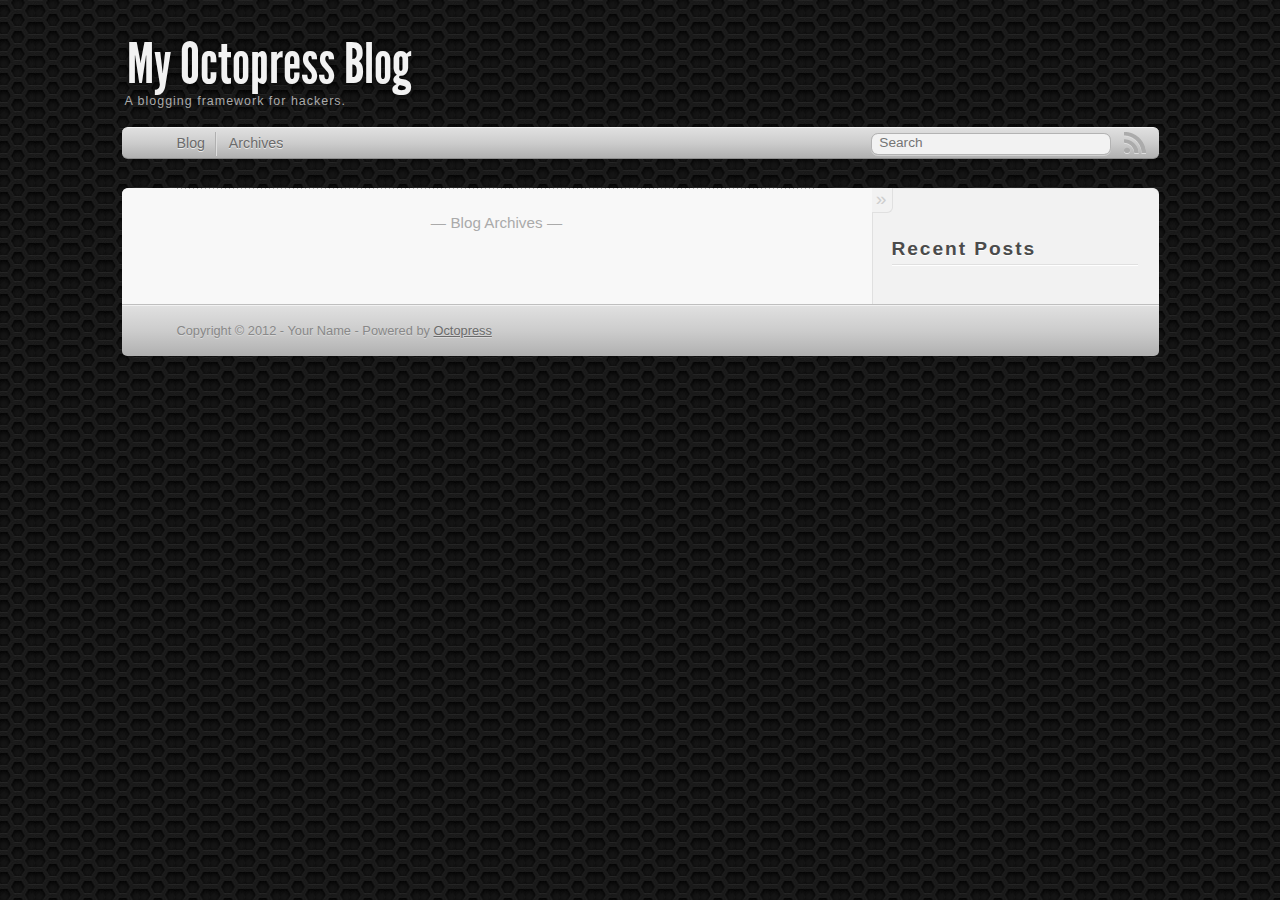
<file: index.html>
<!DOCTYPE html>
<!--[if IEMobile 7 ]><html class="no-js iem7"><![endif]-->
<!--[if lt IE 9]><html class="no-js lte-ie8"><![endif]-->
<!--[if (gt IE 8)|(gt IEMobile 7)|!(IEMobile)|!(IE)]><!--><html class="no-js" lang="en"><!--<![endif]-->
<head>
  <meta charset="utf-8">
  <title>My Octopress Blog</title>
  <meta name="author" content="Your Name">

  
  <meta name="description" content=" Blog Archives Recent Posts ">
  

  <!-- http://t.co/dKP3o1e -->
  <meta name="HandheldFriendly" content="True">
  <meta name="MobileOptimized" content="320">
  <meta name="viewport" content="width=device-width, initial-scale=1">

  
  <link rel="canonical" href="http://tokzk.github.com/">
  <link href="/favicon.png" rel="icon">
  <link href="/stylesheets/screen.css" media="screen, projection" rel="stylesheet" type="text/css">
  <script src="/javascripts/modernizr-2.0.js"></script>
  <script src="/javascripts/ender.js"></script>
  <script src="/javascripts/octopress.js" type="text/javascript"></script>
  <link href="/atom.xml" rel="alternate" title="My Octopress Blog" type="application/atom+xml">
  <!--Fonts from Google"s Web font directory at http://google.com/webfonts -->
<link href="http://fonts.googleapis.com/css?family=PT+Serif:regular,italic,bold,bolditalic" rel="stylesheet" type="text/css">
<link href="http://fonts.googleapis.com/css?family=PT+Sans:regular,italic,bold,bolditalic" rel="stylesheet" type="text/css">

  

</head>

<body   >
  <header role="banner"><hgroup>
  <h1><a href="/">My Octopress Blog</a></h1>
  
    <h2>A blogging framework for hackers.</h2>
  
</hgroup>

</header>
  <nav role="navigation"><ul class="subscription" data-subscription="rss">
  <li><a href="/atom.xml" rel="subscribe-rss" title="subscribe via RSS">RSS</a></li>
  
</ul>
  
<form action="http://google.com/search" method="get">
  <fieldset role="search">
    <input type="hidden" name="q" value="site:tokzk.github.com" />
    <input class="search" type="text" name="q" results="0" placeholder="Search"/>
  </fieldset>
</form>
  
<ul class="main-navigation">
  <li><a href="/">Blog</a></li>
  <li><a href="/blog/archives">Archives</a></li>
</ul>

</nav>
  <div id="main">
    <div id="content">
      <div class="blog-index">
  
  
  <div class="pagination">
    
    <a href="/blog/archives">Blog Archives</a>
    
  </div>
</div>
<aside class="sidebar">
  
    <section>
  <h1>Recent Posts</h1>
  <ul id="recent_posts">
    
  </ul>
</section>






  
</aside>

    </div>
  </div>
  <footer role="contentinfo"><p>
  Copyright &copy; 2012 - Your Name -
  <span class="credit">Powered by <a href="http://octopress.org">Octopress</a></span>
</p>

</footer>
  







  <script type="text/javascript">
    (function(){
      var twitterWidgets = document.createElement('script');
      twitterWidgets.type = 'text/javascript';
      twitterWidgets.async = true;
      twitterWidgets.src = 'http://platform.twitter.com/widgets.js';
      document.getElementsByTagName('head')[0].appendChild(twitterWidgets);
    })();
  </script>





</body>
</html>
</file>
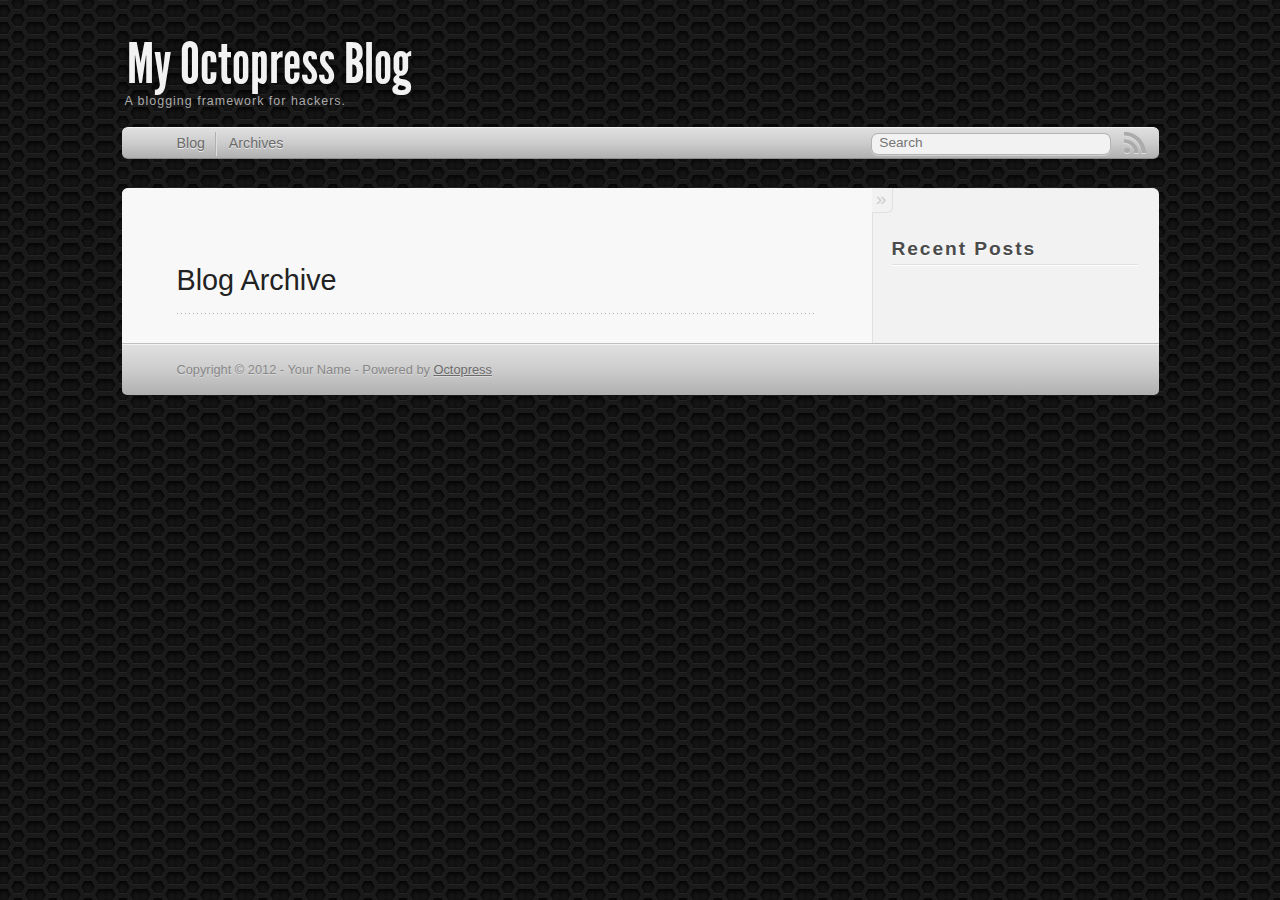
<file: blog/archives/index.html>
<!DOCTYPE html>
<!--[if IEMobile 7 ]><html class="no-js iem7"><![endif]-->
<!--[if lt IE 9]><html class="no-js lte-ie8"><![endif]-->
<!--[if (gt IE 8)|(gt IEMobile 7)|!(IEMobile)|!(IE)]><!--><html class="no-js" lang="en"><!--<![endif]-->
<head>
  <meta charset="utf-8">
  <title>Blog Archive - My Octopress Blog</title>
  <meta name="author" content="Your Name">

  
  <meta name="description" content=" Blog Archive Recent Posts ">
  

  <!-- http://t.co/dKP3o1e -->
  <meta name="HandheldFriendly" content="True">
  <meta name="MobileOptimized" content="320">
  <meta name="viewport" content="width=device-width, initial-scale=1">

  
  <link rel="canonical" href="http://tokzk.github.com/blog/archives/">
  <link href="/favicon.png" rel="icon">
  <link href="/stylesheets/screen.css" media="screen, projection" rel="stylesheet" type="text/css">
  <script src="/javascripts/modernizr-2.0.js"></script>
  <script src="/javascripts/ender.js"></script>
  <script src="/javascripts/octopress.js" type="text/javascript"></script>
  <link href="/atom.xml" rel="alternate" title="My Octopress Blog" type="application/atom+xml">
  <!--Fonts from Google"s Web font directory at http://google.com/webfonts -->
<link href="http://fonts.googleapis.com/css?family=PT+Serif:regular,italic,bold,bolditalic" rel="stylesheet" type="text/css">
<link href="http://fonts.googleapis.com/css?family=PT+Sans:regular,italic,bold,bolditalic" rel="stylesheet" type="text/css">

  

</head>

<body   >
  <header role="banner"><hgroup>
  <h1><a href="/">My Octopress Blog</a></h1>
  
    <h2>A blogging framework for hackers.</h2>
  
</hgroup>

</header>
  <nav role="navigation"><ul class="subscription" data-subscription="rss">
  <li><a href="/atom.xml" rel="subscribe-rss" title="subscribe via RSS">RSS</a></li>
  
</ul>
  
<form action="http://google.com/search" method="get">
  <fieldset role="search">
    <input type="hidden" name="q" value="site:tokzk.github.com" />
    <input class="search" type="text" name="q" results="0" placeholder="Search"/>
  </fieldset>
</form>
  
<ul class="main-navigation">
  <li><a href="/">Blog</a></li>
  <li><a href="/blog/archives">Archives</a></li>
</ul>

</nav>
  <div id="main">
    <div id="content">
      <div>
<article role="article">
  
  <header>
    <h1 class="entry-title">Blog Archive</h1>
    
  </header>
  
  <div id="blog-archives">

</div>

  
</article>

</div>

<aside class="sidebar">
  
    <section>
  <h1>Recent Posts</h1>
  <ul id="recent_posts">
    
  </ul>
</section>






  
</aside>


    </div>
  </div>
  <footer role="contentinfo"><p>
  Copyright &copy; 2012 - Your Name -
  <span class="credit">Powered by <a href="http://octopress.org">Octopress</a></span>
</p>

</footer>
  







  <script type="text/javascript">
    (function(){
      var twitterWidgets = document.createElement('script');
      twitterWidgets.type = 'text/javascript';
      twitterWidgets.async = true;
      twitterWidgets.src = 'http://platform.twitter.com/widgets.js';
      document.getElementsByTagName('head')[0].appendChild(twitterWidgets);
    })();
  </script>





</body>
</html>
</file>
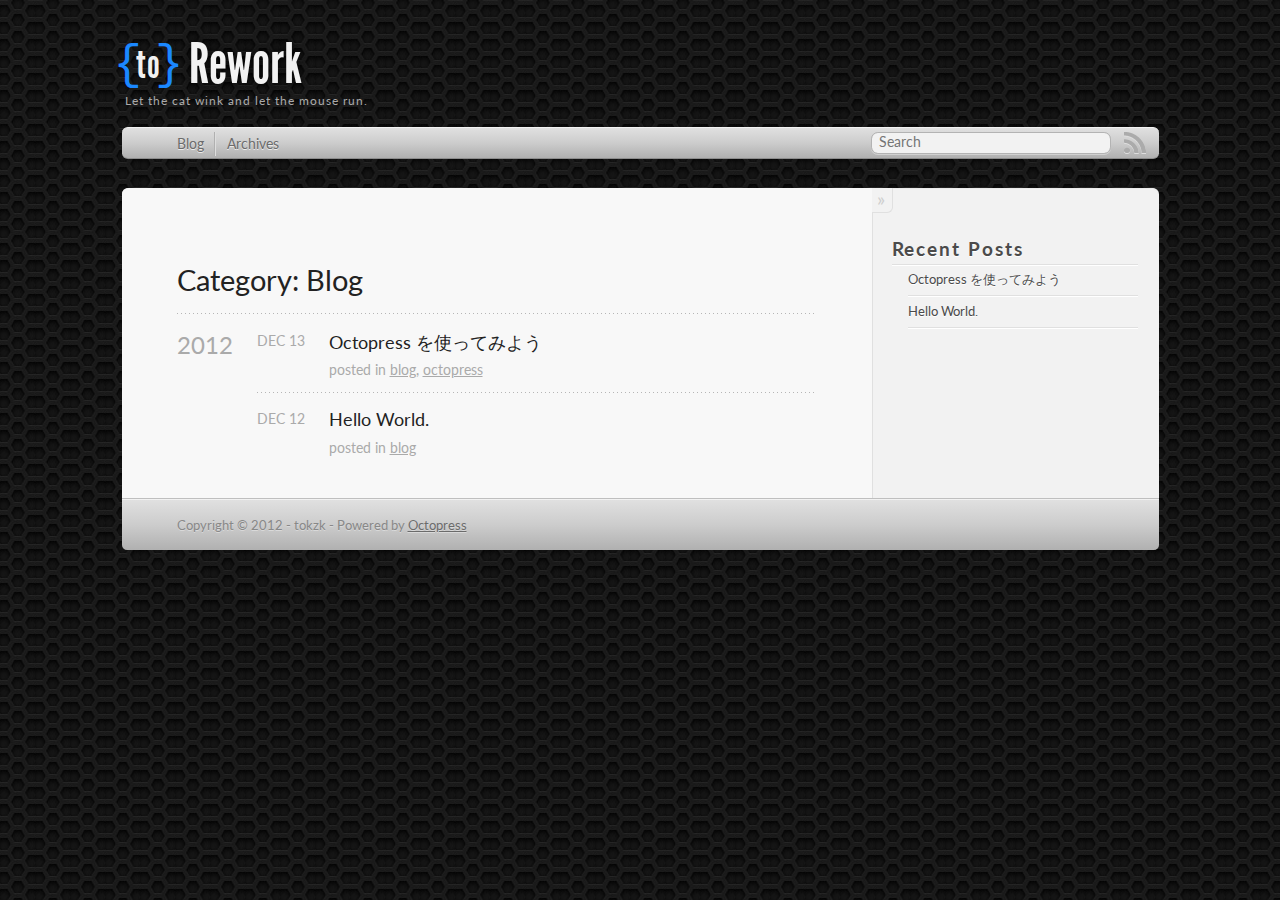
<file: blog/categories/blog/index.html>
<!DOCTYPE html>
<!--[if IEMobile 7 ]><html class="no-js iem7"><![endif]-->
<!--[if lt IE 9]><html class="no-js lte-ie8"><![endif]-->
<!--[if (gt IE 8)|(gt IEMobile 7)|!(IEMobile)|!(IE)]><!--><html class="no-js" lang="en"><!--<![endif]-->
<head>
  <meta charset="utf-8">
  <title>Category: blog - Rework</title>
  <meta name="author" content="tokzk">

  
  <meta name="description" content="Category: blog">
  

  <!-- http://t.co/dKP3o1e -->
  <meta name="HandheldFriendly" content="True">
  <meta name="MobileOptimized" content="320">
  <meta name="viewport" content="width=device-width, initial-scale=1">

  
  <link rel="canonical" href="http://tokzk.github.comblog/categories/blog/">
  <link href="/favicon.png" rel="icon">
  <link href="/stylesheets/screen.css" media="screen, projection" rel="stylesheet" type="text/css">
  <script src="/javascripts/modernizr-2.0.js"></script>
  <script src="/javascripts/ender.js"></script>
  <script src="/javascripts/octopress.js" type="text/javascript"></script>
  <link href="/atom.xml" rel="alternate" title="Rework" type="application/atom+xml">
  <link href='http://fonts.googleapis.com/css?family=Lato:400,700,400italic,700italic' rel='stylesheet' type='text/css'>
  <!--Fonts from Google"s Web font directory at http://google.com/webfonts -->
<link href="http://fonts.googleapis.com/css?family=PT+Serif:regular,italic,bold,bolditalic" rel="stylesheet" type="text/css">
<link href="http://fonts.googleapis.com/css?family=PT+Sans:regular,italic,bold,bolditalic" rel="stylesheet" type="text/css">

  

</head>

<body   >
  <header role="banner"><hgroup>
  <div id="logo">
  	<div id="logoLeft">{</div>
  	<div id="logoText">to</div>
  	<div id="logoRight">}</div>
  	<div class="clear"></div>
  </div>
  <h1><a href="/">Rework</a></h1>
  
    <h2>Let the cat wink and let the mouse run.</h2>
  
  <div class="clear"></div>
</hgroup>

</header>
  <nav role="navigation"><ul class="subscription" data-subscription="rss">
  <li><a href="/atom.xml" rel="subscribe-rss" title="subscribe via RSS">RSS</a></li>
  
</ul>
  
<form action="http://google.com/search" method="get">
  <fieldset role="search">
    <input type="hidden" name="q" value="site:tokzk.github.com" />
    <input class="search" type="text" name="q" results="0" placeholder="Search"/>
  </fieldset>
</form>
  
<ul class="main-navigation">
  <li><a href="/">Blog</a></li>
  <li><a href="/blog/archives">Archives</a></li>
</ul>

</nav>
  <div id="main">
    <div id="content">
      <div>
<article role="article">
  
  <header>
    <h1 class="entry-title">Category: Blog</h1>
    
  </header>
  
  <div id="blog-archives" class="category">



  
  <h2>2012</h2>

<article>
  
<h1><a href="/blog/2012/12/13/how-to-use-octopress/">Octopress を使ってみよう</a></h1>
<time datetime="2012-12-13T21:14:00+09:00" pubdate><span class='month'>Dec</span> <span class='day'>13</span> <span class='year'>2012</span></time>

<footer>
  <span class="categories">posted in <a class='category' href='/blog/categories/blog/'>blog</a>, <a class='category' href='/blog/categories/octopress/'>octopress</a></span>
</footer>


</article>



<article>
  
<h1><a href="/blog/2012/12/12/hello-world/">Hello World.</a></h1>
<time datetime="2012-12-12T17:20:00+09:00" pubdate><span class='month'>Dec</span> <span class='day'>12</span> <span class='year'>2012</span></time>

<footer>
  <span class="categories">posted in <a class='category' href='/blog/categories/blog/'>blog</a></span>
</footer>


</article>

</div>

  
</article>

</div>

<aside class="sidebar">
  
    <section>
  <h1>Recent Posts</h1>
  <ul id="recent_posts">
    
      <li class="post">
        <a href="/blog/2012/12/13/how-to-use-octopress/">Octopress を使ってみよう</a>
      </li>
    
      <li class="post">
        <a href="/blog/2012/12/12/hello-world/">Hello World.</a>
      </li>
    
  </ul>
</section>






  
</aside>


    </div>
  </div>
  <footer role="contentinfo"><p>
  Copyright &copy; 2012 - tokzk -
  <span class="credit">Powered by <a href="http://octopress.org">Octopress</a></span>
</p>

</footer>
  







  <script type="text/javascript">
    (function(){
      var twitterWidgets = document.createElement('script');
      twitterWidgets.type = 'text/javascript';
      twitterWidgets.async = true;
      twitterWidgets.src = 'http://platform.twitter.com/widgets.js';
      document.getElementsByTagName('head')[0].appendChild(twitterWidgets);
    })();
  </script>





</body>
</html>
</file>
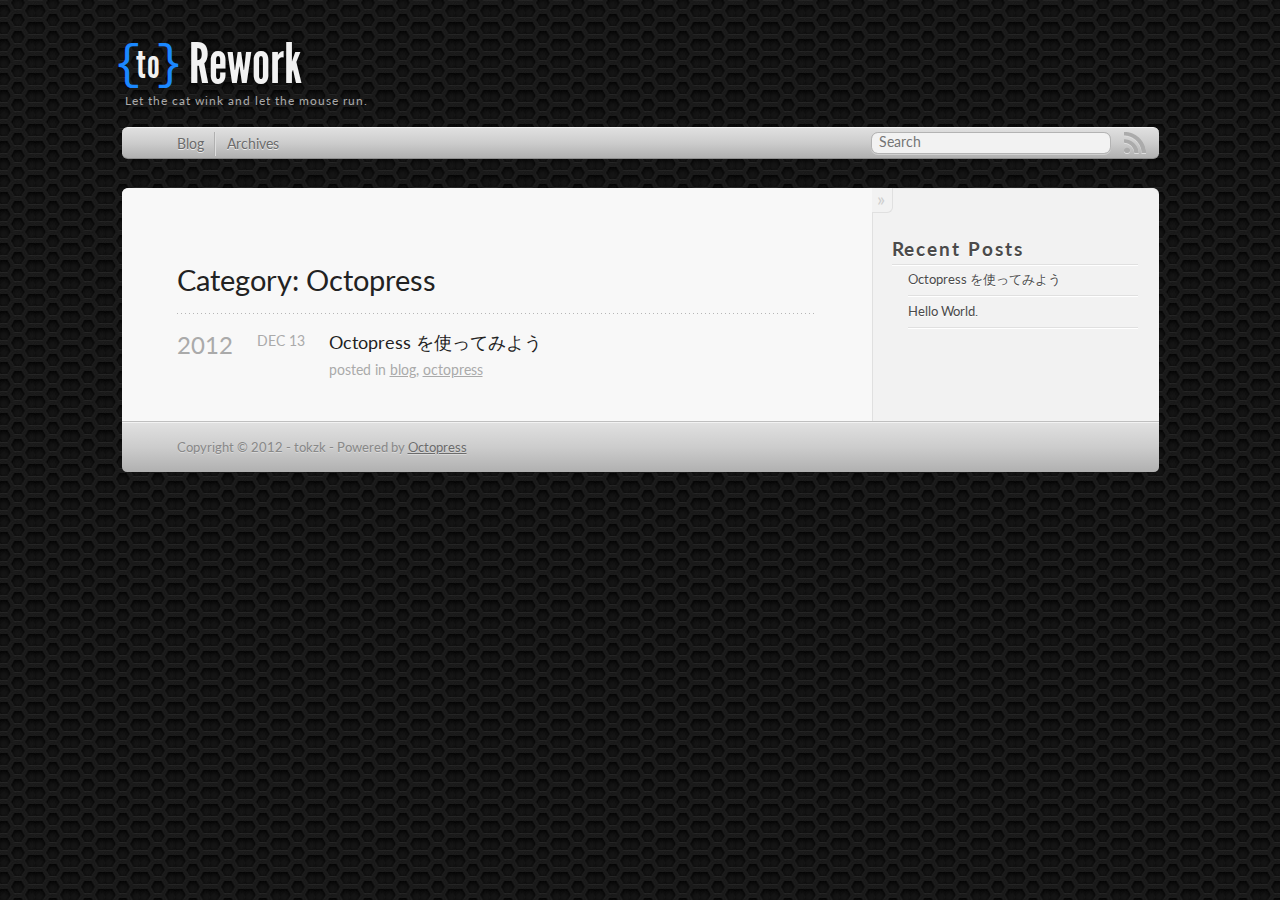
<file: blog/categories/octopress/index.html>
<!DOCTYPE html>
<!--[if IEMobile 7 ]><html class="no-js iem7"><![endif]-->
<!--[if lt IE 9]><html class="no-js lte-ie8"><![endif]-->
<!--[if (gt IE 8)|(gt IEMobile 7)|!(IEMobile)|!(IE)]><!--><html class="no-js" lang="en"><!--<![endif]-->
<head>
  <meta charset="utf-8">
  <title>Category: octopress - Rework</title>
  <meta name="author" content="tokzk">

  
  <meta name="description" content="Category: octopress">
  

  <!-- http://t.co/dKP3o1e -->
  <meta name="HandheldFriendly" content="True">
  <meta name="MobileOptimized" content="320">
  <meta name="viewport" content="width=device-width, initial-scale=1">

  
  <link rel="canonical" href="http://tokzk.github.comblog/categories/octopress/">
  <link href="/favicon.png" rel="icon">
  <link href="/stylesheets/screen.css" media="screen, projection" rel="stylesheet" type="text/css">
  <script src="/javascripts/modernizr-2.0.js"></script>
  <script src="/javascripts/ender.js"></script>
  <script src="/javascripts/octopress.js" type="text/javascript"></script>
  <link href="/atom.xml" rel="alternate" title="Rework" type="application/atom+xml">
  <link href='http://fonts.googleapis.com/css?family=Lato:400,700,400italic,700italic' rel='stylesheet' type='text/css'>
  <!--Fonts from Google"s Web font directory at http://google.com/webfonts -->
<link href="http://fonts.googleapis.com/css?family=PT+Serif:regular,italic,bold,bolditalic" rel="stylesheet" type="text/css">
<link href="http://fonts.googleapis.com/css?family=PT+Sans:regular,italic,bold,bolditalic" rel="stylesheet" type="text/css">

  

</head>

<body   >
  <header role="banner"><hgroup>
  <div id="logo">
  	<div id="logoLeft">{</div>
  	<div id="logoText">to</div>
  	<div id="logoRight">}</div>
  	<div class="clear"></div>
  </div>
  <h1><a href="/">Rework</a></h1>
  
    <h2>Let the cat wink and let the mouse run.</h2>
  
  <div class="clear"></div>
</hgroup>

</header>
  <nav role="navigation"><ul class="subscription" data-subscription="rss">
  <li><a href="/atom.xml" rel="subscribe-rss" title="subscribe via RSS">RSS</a></li>
  
</ul>
  
<form action="http://google.com/search" method="get">
  <fieldset role="search">
    <input type="hidden" name="q" value="site:tokzk.github.com" />
    <input class="search" type="text" name="q" results="0" placeholder="Search"/>
  </fieldset>
</form>
  
<ul class="main-navigation">
  <li><a href="/">Blog</a></li>
  <li><a href="/blog/archives">Archives</a></li>
</ul>

</nav>
  <div id="main">
    <div id="content">
      <div>
<article role="article">
  
  <header>
    <h1 class="entry-title">Category: Octopress</h1>
    
  </header>
  
  <div id="blog-archives" class="category">



  
  <h2>2012</h2>

<article>
  
<h1><a href="/blog/2012/12/13/how-to-use-octopress/">Octopress を使ってみよう</a></h1>
<time datetime="2012-12-13T21:14:00+09:00" pubdate><span class='month'>Dec</span> <span class='day'>13</span> <span class='year'>2012</span></time>

<footer>
  <span class="categories">posted in <a class='category' href='/blog/categories/blog/'>blog</a>, <a class='category' href='/blog/categories/octopress/'>octopress</a></span>
</footer>


</article>

</div>

  
</article>

</div>

<aside class="sidebar">
  
    <section>
  <h1>Recent Posts</h1>
  <ul id="recent_posts">
    
      <li class="post">
        <a href="/blog/2012/12/13/how-to-use-octopress/">Octopress を使ってみよう</a>
      </li>
    
      <li class="post">
        <a href="/blog/2012/12/12/hello-world/">Hello World.</a>
      </li>
    
  </ul>
</section>






  
</aside>


    </div>
  </div>
  <footer role="contentinfo"><p>
  Copyright &copy; 2012 - tokzk -
  <span class="credit">Powered by <a href="http://octopress.org">Octopress</a></span>
</p>

</footer>
  







  <script type="text/javascript">
    (function(){
      var twitterWidgets = document.createElement('script');
      twitterWidgets.type = 'text/javascript';
      twitterWidgets.async = true;
      twitterWidgets.src = 'http://platform.twitter.com/widgets.js';
      document.getElementsByTagName('head')[0].appendChild(twitterWidgets);
    })();
  </script>





</body>
</html>
</file>
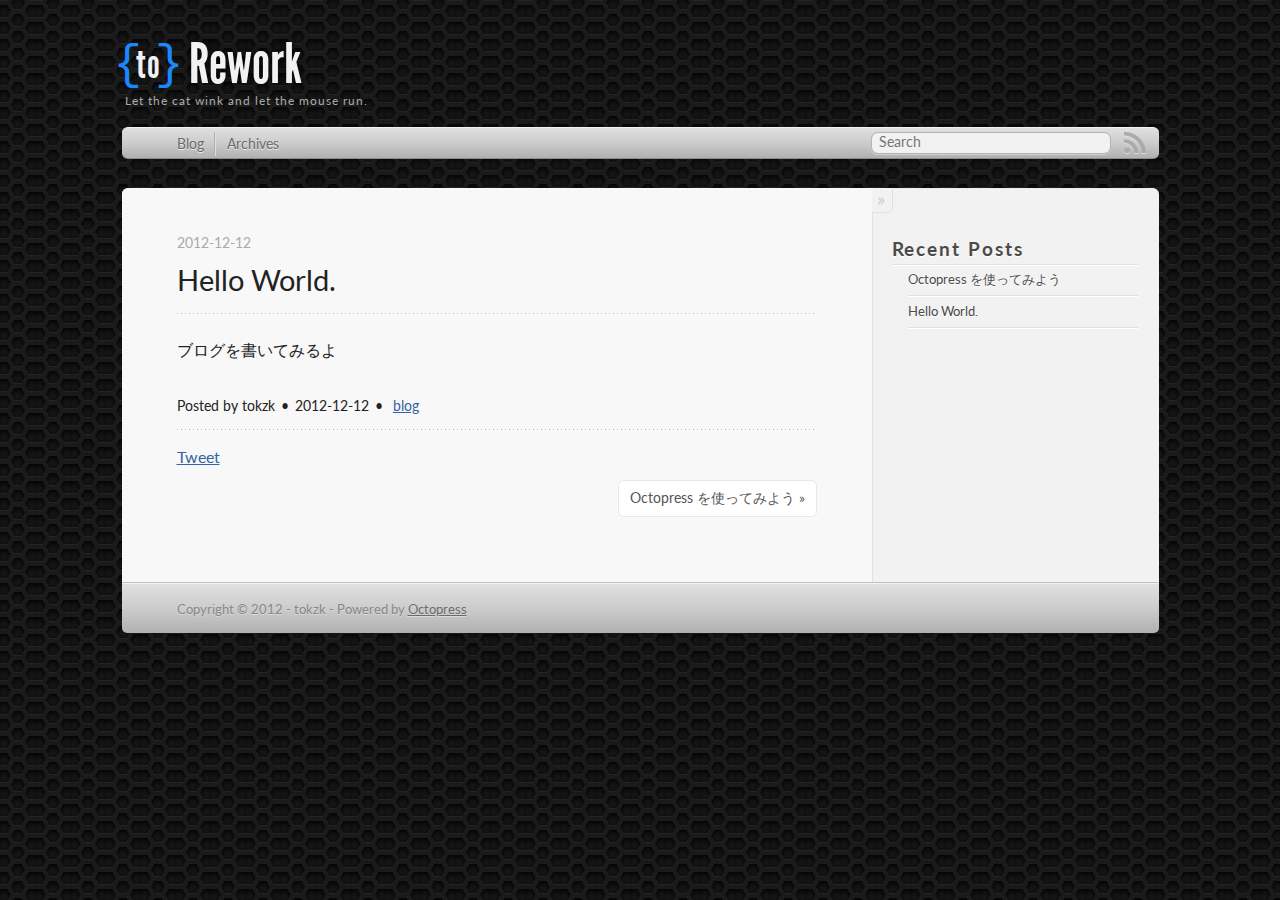
<file: blog/2012/12/12/hello-world/index.html>
<!DOCTYPE html>
<!--[if IEMobile 7 ]><html class="no-js iem7"><![endif]-->
<!--[if lt IE 9]><html class="no-js lte-ie8"><![endif]-->
<!--[if (gt IE 8)|(gt IEMobile 7)|!(IEMobile)|!(IE)]><!--><html class="no-js" lang="en"><!--<![endif]-->
<head>
  <meta charset="utf-8">
  <title>Hello World. - Rework</title>
  <meta name="author" content="tokzk">

  
  <meta name="description" content="ブログを書いてみるよ
">
  

  <!-- http://t.co/dKP3o1e -->
  <meta name="HandheldFriendly" content="True">
  <meta name="MobileOptimized" content="320">
  <meta name="viewport" content="width=device-width, initial-scale=1">

  
  <link rel="canonical" href="http://tokzk.github.com/blog/2012/12/12/hello-world/">
  <link href="/favicon.png" rel="icon">
  <link href="/stylesheets/screen.css" media="screen, projection" rel="stylesheet" type="text/css">
  <script src="/javascripts/modernizr-2.0.js"></script>
  <script src="/javascripts/ender.js"></script>
  <script src="/javascripts/octopress.js" type="text/javascript"></script>
  <link href="/atom.xml" rel="alternate" title="Rework" type="application/atom+xml">
  <link href='http://fonts.googleapis.com/css?family=Lato:400,700,400italic,700italic' rel='stylesheet' type='text/css'>
  <!--Fonts from Google"s Web font directory at http://google.com/webfonts -->
<link href="http://fonts.googleapis.com/css?family=PT+Serif:regular,italic,bold,bolditalic" rel="stylesheet" type="text/css">
<link href="http://fonts.googleapis.com/css?family=PT+Sans:regular,italic,bold,bolditalic" rel="stylesheet" type="text/css">

  

</head>

<body   >
  <header role="banner"><hgroup>
  <div id="logo">
  	<div id="logoLeft">{</div>
  	<div id="logoText">to</div>
  	<div id="logoRight">}</div>
  	<div class="clear"></div>
  </div>
  <h1><a href="/">Rework</a></h1>
  
    <h2>Let the cat wink and let the mouse run.</h2>
  
  <div class="clear"></div>
</hgroup>

</header>
  <nav role="navigation"><ul class="subscription" data-subscription="rss">
  <li><a href="/atom.xml" rel="subscribe-rss" title="subscribe via RSS">RSS</a></li>
  
</ul>
  
<form action="http://google.com/search" method="get">
  <fieldset role="search">
    <input type="hidden" name="q" value="site:tokzk.github.com" />
    <input class="search" type="text" name="q" results="0" placeholder="Search"/>
  </fieldset>
</form>
  
<ul class="main-navigation">
  <li><a href="/">Blog</a></li>
  <li><a href="/blog/archives">Archives</a></li>
</ul>

</nav>
  <div id="main">
    <div id="content">
      <div>
<article class="hentry" role="article">
  
  <header>
    
      
        <h1 class="entry-title">Hello World.</h1>
      
    
    
      <p class="meta">
        








  


<time datetime="2012-12-12T17:20:00+09:00" pubdate data-updated="true">2012-12-12</time>
        
      </p>
    
  </header>


<div class="entry-content"><p>ブログを書いてみるよ</p>
</div>


  <footer>
    <p class="meta">
      
  

<span class="byline author vcard">Posted by <span class="fn">tokzk</span></span>

      








  


<time datetime="2012-12-12T17:20:00+09:00" pubdate data-updated="true">2012-12-12</time>
      

<span class="categories">
  
    <a class='category' href='/blog/categories/blog/'>blog</a>
  
</span>


    </p>
    
      <div class="sharing">
  
  <a href="http://twitter.com/share" class="twitter-share-button" data-url="http://tokzk.github.com/blog/2012/12/12/hello-world/" data-via="" data-counturl="http://tokzk.github.com/blog/2012/12/12/hello-world/" >Tweet</a>
  
  
  
</div>

    
    <p class="meta">
      
      
        <a class="basic-alignment right articlenav" href="/blog/2012/12/13/how-to-use-octopress/" title="Next Post: Octopress を使ってみよう">Octopress を使ってみよう &raquo;</a>
      
    </p>
  </footer>
</article>

</div>

<aside class="sidebar">
  
    <section>
  <h1>Recent Posts</h1>
  <ul id="recent_posts">
    
      <li class="post">
        <a href="/blog/2012/12/13/how-to-use-octopress/">Octopress を使ってみよう</a>
      </li>
    
      <li class="post">
        <a href="/blog/2012/12/12/hello-world/">Hello World.</a>
      </li>
    
  </ul>
</section>






  
</aside>


    </div>
  </div>
  <footer role="contentinfo"><p>
  Copyright &copy; 2012 - tokzk -
  <span class="credit">Powered by <a href="http://octopress.org">Octopress</a></span>
</p>

</footer>
  







  <script type="text/javascript">
    (function(){
      var twitterWidgets = document.createElement('script');
      twitterWidgets.type = 'text/javascript';
      twitterWidgets.async = true;
      twitterWidgets.src = 'http://platform.twitter.com/widgets.js';
      document.getElementsByTagName('head')[0].appendChild(twitterWidgets);
    })();
  </script>





</body>
</html>
</file>
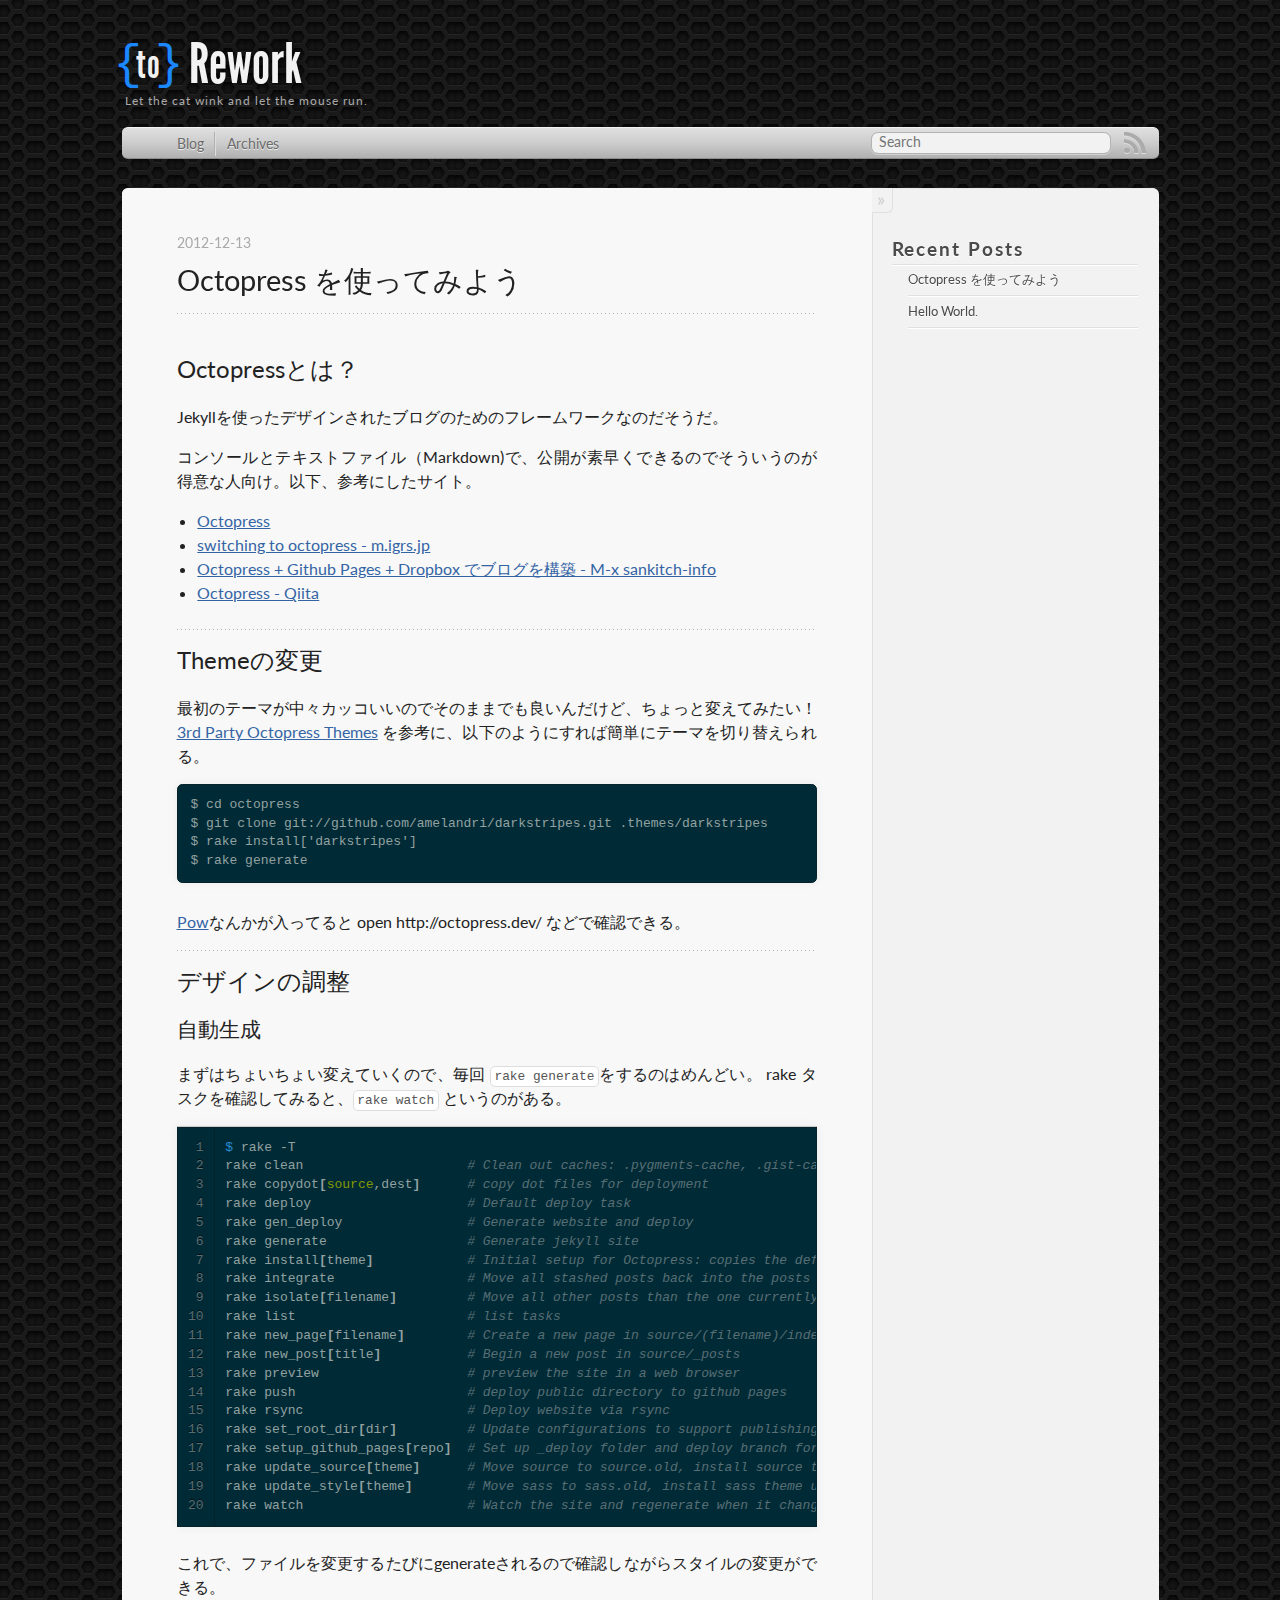
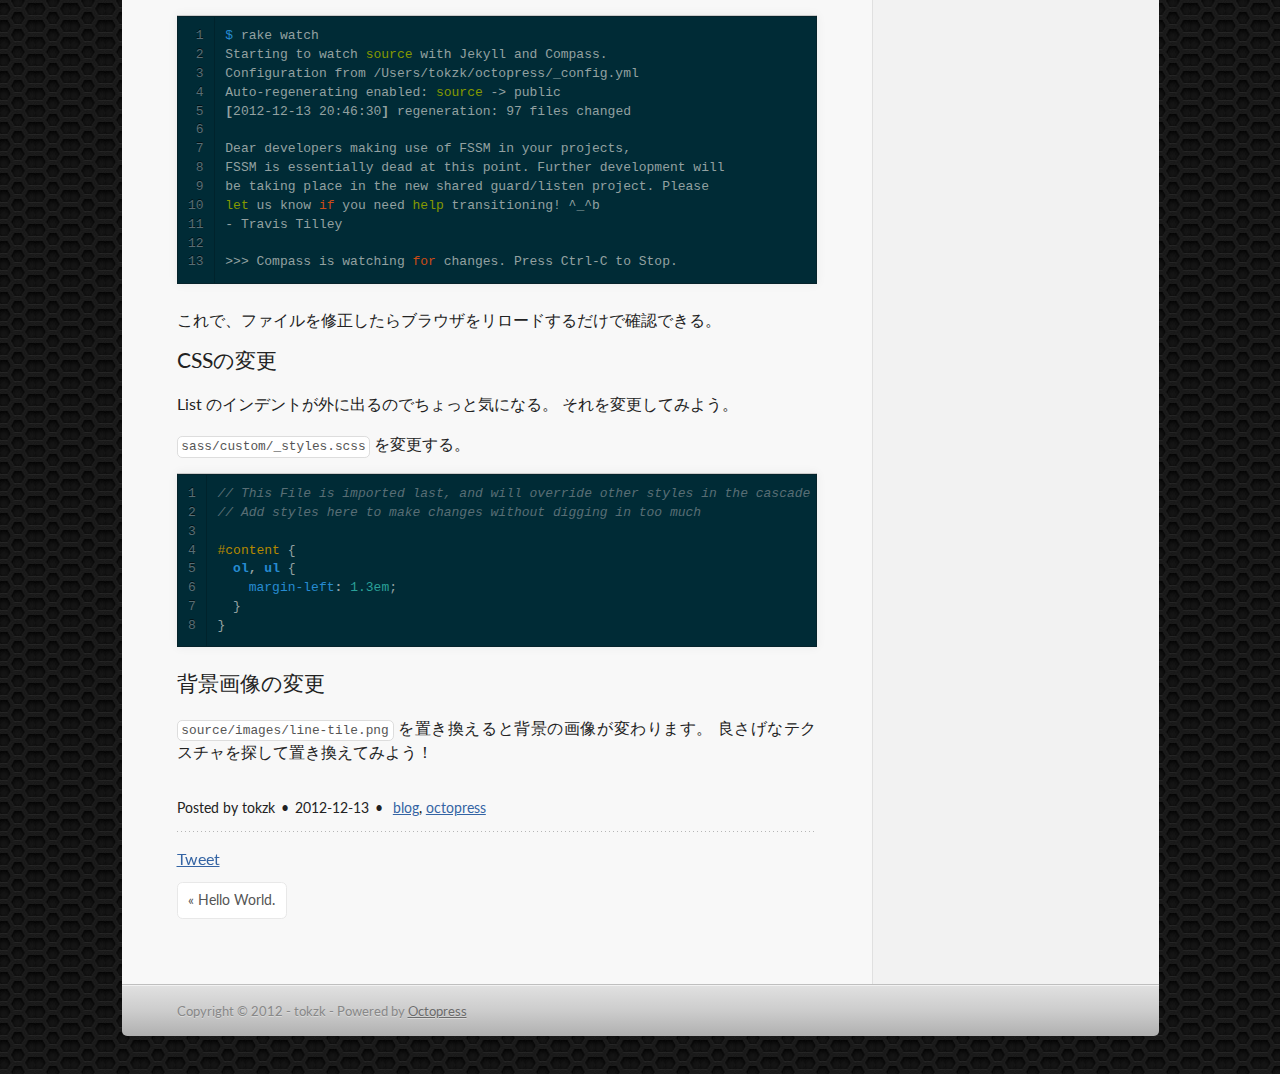
<file: blog/2012/12/13/how-to-use-octopress/index.html>
<!DOCTYPE html>
<!--[if IEMobile 7 ]><html class="no-js iem7"><![endif]-->
<!--[if lt IE 9]><html class="no-js lte-ie8"><![endif]-->
<!--[if (gt IE 8)|(gt IEMobile 7)|!(IEMobile)|!(IE)]><!--><html class="no-js" lang="en"><!--<![endif]-->
<head>
  <meta charset="utf-8">
  <title>Octopress を使ってみよう - Rework</title>
  <meta name="author" content="tokzk">

  
  <meta name="description" content="Octopressとは？ Jekyllを使ったデザインされたブログのためのフレームワークなのだそうだ。 コンソールとテキストファイル（Markdown)で、公開が素早くできるのでそういうのが得意な人向け。以下、参考にしたサイト。 Octopress
switching to octopress &hellip;">
  

  <!-- http://t.co/dKP3o1e -->
  <meta name="HandheldFriendly" content="True">
  <meta name="MobileOptimized" content="320">
  <meta name="viewport" content="width=device-width, initial-scale=1">

  
  <link rel="canonical" href="http://tokzk.github.com/blog/2012/12/13/how-to-use-octopress/">
  <link href="/favicon.png" rel="icon">
  <link href="/stylesheets/screen.css" media="screen, projection" rel="stylesheet" type="text/css">
  <script src="/javascripts/modernizr-2.0.js"></script>
  <script src="/javascripts/ender.js"></script>
  <script src="/javascripts/octopress.js" type="text/javascript"></script>
  <link href="/atom.xml" rel="alternate" title="Rework" type="application/atom+xml">
  <link href='http://fonts.googleapis.com/css?family=Lato:400,700,400italic,700italic' rel='stylesheet' type='text/css'>
  <!--Fonts from Google"s Web font directory at http://google.com/webfonts -->
<link href="http://fonts.googleapis.com/css?family=PT+Serif:regular,italic,bold,bolditalic" rel="stylesheet" type="text/css">
<link href="http://fonts.googleapis.com/css?family=PT+Sans:regular,italic,bold,bolditalic" rel="stylesheet" type="text/css">

  

</head>

<body   >
  <header role="banner"><hgroup>
  <div id="logo">
  	<div id="logoLeft">{</div>
  	<div id="logoText">to</div>
  	<div id="logoRight">}</div>
  	<div class="clear"></div>
  </div>
  <h1><a href="/">Rework</a></h1>
  
    <h2>Let the cat wink and let the mouse run.</h2>
  
  <div class="clear"></div>
</hgroup>

</header>
  <nav role="navigation"><ul class="subscription" data-subscription="rss">
  <li><a href="/atom.xml" rel="subscribe-rss" title="subscribe via RSS">RSS</a></li>
  
</ul>
  
<form action="http://google.com/search" method="get">
  <fieldset role="search">
    <input type="hidden" name="q" value="site:tokzk.github.com" />
    <input class="search" type="text" name="q" results="0" placeholder="Search"/>
  </fieldset>
</form>
  
<ul class="main-navigation">
  <li><a href="/">Blog</a></li>
  <li><a href="/blog/archives">Archives</a></li>
</ul>

</nav>
  <div id="main">
    <div id="content">
      <div>
<article class="hentry" role="article">
  
  <header>
    
      
        <h1 class="entry-title">Octopress を使ってみよう</h1>
      
    
    
      <p class="meta">
        








  


<time datetime="2012-12-13T21:14:00+09:00" pubdate data-updated="true">2012-12-13</time>
        
      </p>
    
  </header>


<div class="entry-content"><h2>Octopressとは？</h2>

<p>Jekyllを使ったデザインされたブログのためのフレームワークなのだそうだ。</p>

<p>コンソールとテキストファイル（Markdown)で、公開が素早くできるのでそういうのが得意な人向け。以下、参考にしたサイト。</p>

<ul>
<li><a href="http://octopress.org/">Octopress</a></li>
<li><a href="http://m.igrs.jp/blog/2011/12/17/switching-to-octopress/">switching to octopress - m.igrs.jp</a></li>
<li><a href="http://www.sankitch.me/blog/2012/05/05/build-octopress-on-github-dropbox/">Octopress + Github Pages + Dropbox でブログを構築 - M-x sankitch-info</a></li>
<li><a href="http://qiita.com/tags/Octopress">Octopress - Qiita</a></li>
</ul>


<h2>Themeの変更</h2>

<p>最初のテーマが中々カッコいいのでそのままでも良いんだけど、ちょっと変えてみたい！
<a href="https://github.com/imathis/octopress/wiki/3rd-Party-Octopress-Themes">3rd Party Octopress Themes</a> を参考に、以下のようにすれば簡単にテーマを切り替えられる。</p>

<pre><code>$ cd octopress
$ git clone git://github.com/amelandri/darkstripes.git .themes/darkstripes
$ rake install['darkstripes']
$ rake generate
</code></pre>

<p><a href="http://pow.cx/">Pow</a>なんかが入ってると open http://octopress.dev/ などで確認できる。</p>

<h2>デザインの調整</h2>

<h3>自動生成</h3>

<p>まずはちょいちょい変えていくので、毎回 <code>rake generate</code>をするのはめんどい。
rake タスクを確認してみると、<code>rake watch</code> というのがある。</p>

<figure class='code'><figcaption><span></span></figcaption><div class="highlight"><table><tr><td class="gutter"><pre class="line-numbers"><span class='line-number'>1</span>
<span class='line-number'>2</span>
<span class='line-number'>3</span>
<span class='line-number'>4</span>
<span class='line-number'>5</span>
<span class='line-number'>6</span>
<span class='line-number'>7</span>
<span class='line-number'>8</span>
<span class='line-number'>9</span>
<span class='line-number'>10</span>
<span class='line-number'>11</span>
<span class='line-number'>12</span>
<span class='line-number'>13</span>
<span class='line-number'>14</span>
<span class='line-number'>15</span>
<span class='line-number'>16</span>
<span class='line-number'>17</span>
<span class='line-number'>18</span>
<span class='line-number'>19</span>
<span class='line-number'>20</span>
</pre></td><td class='code'><pre><code class='bash'><span class='line'><span class="nv">$ </span>rake -T
</span><span class='line'>rake clean                     <span class="c"># Clean out caches: .pygments-cache, .gist-cache, .sa...</span>
</span><span class='line'>rake copydot<span class="o">[</span><span class="nb">source</span>,dest<span class="o">]</span>      <span class="c"># copy dot files for deployment</span>
</span><span class='line'>rake deploy                    <span class="c"># Default deploy task</span>
</span><span class='line'>rake gen_deploy                <span class="c"># Generate website and deploy</span>
</span><span class='line'>rake generate                  <span class="c"># Generate jekyll site</span>
</span><span class='line'>rake install<span class="o">[</span>theme<span class="o">]</span>            <span class="c"># Initial setup for Octopress: copies the default the...</span>
</span><span class='line'>rake integrate                 <span class="c"># Move all stashed posts back into the posts director...</span>
</span><span class='line'>rake isolate<span class="o">[</span>filename<span class="o">]</span>         <span class="c"># Move all other posts than the one currently being w...</span>
</span><span class='line'>rake list                      <span class="c"># list tasks</span>
</span><span class='line'>rake new_page<span class="o">[</span>filename<span class="o">]</span>        <span class="c"># Create a new page in source/(filename)/index.markdown</span>
</span><span class='line'>rake new_post<span class="o">[</span>title<span class="o">]</span>           <span class="c"># Begin a new post in source/_posts</span>
</span><span class='line'>rake preview                   <span class="c"># preview the site in a web browser</span>
</span><span class='line'>rake push                      <span class="c"># deploy public directory to github pages</span>
</span><span class='line'>rake rsync                     <span class="c"># Deploy website via rsync</span>
</span><span class='line'>rake set_root_dir<span class="o">[</span>dir<span class="o">]</span>         <span class="c"># Update configurations to support publishing to root...</span>
</span><span class='line'>rake setup_github_pages<span class="o">[</span>repo<span class="o">]</span>  <span class="c"># Set up _deploy folder and deploy branch for Github ...</span>
</span><span class='line'>rake update_source<span class="o">[</span>theme<span class="o">]</span>      <span class="c"># Move source to source.old, install source theme upd...</span>
</span><span class='line'>rake update_style<span class="o">[</span>theme<span class="o">]</span>       <span class="c"># Move sass to sass.old, install sass theme updates, ...</span>
</span><span class='line'>rake watch                     <span class="c"># Watch the site and regenerate when it changes</span>
</span></code></pre></td></tr></table></div></figure>


<p>これで、ファイルを変更するたびにgenerateされるので確認しながらスタイルの変更ができる。</p>

<figure class='code'><figcaption><span></span></figcaption><div class="highlight"><table><tr><td class="gutter"><pre class="line-numbers"><span class='line-number'>1</span>
<span class='line-number'>2</span>
<span class='line-number'>3</span>
<span class='line-number'>4</span>
<span class='line-number'>5</span>
<span class='line-number'>6</span>
<span class='line-number'>7</span>
<span class='line-number'>8</span>
<span class='line-number'>9</span>
<span class='line-number'>10</span>
<span class='line-number'>11</span>
<span class='line-number'>12</span>
<span class='line-number'>13</span>
</pre></td><td class='code'><pre><code class='bash'><span class='line'><span class="nv">$ </span>rake watch
</span><span class='line'>Starting to watch <span class="nb">source </span>with Jekyll and Compass.
</span><span class='line'>Configuration from /Users/tokzk/octopress/_config.yml
</span><span class='line'>Auto-regenerating enabled: <span class="nb">source</span> -&gt; public
</span><span class='line'><span class="o">[</span>2012-12-13 20:46:30<span class="o">]</span> regeneration: 97 files changed
</span><span class='line'>
</span><span class='line'>Dear developers making use of FSSM in your projects,
</span><span class='line'>FSSM is essentially dead at this point. Further development will
</span><span class='line'>be taking place in the new shared guard/listen project. Please
</span><span class='line'><span class="nb">let </span>us know <span class="k">if </span>you need <span class="nb">help </span>transitioning! ^_^b
</span><span class='line'>- Travis Tilley
</span><span class='line'>
</span><span class='line'>&gt;&gt;&gt; Compass is watching <span class="k">for </span>changes. Press Ctrl-C to Stop.
</span></code></pre></td></tr></table></div></figure>


<p>これで、ファイルを修正したらブラウザをリロードするだけで確認できる。</p>

<h3>CSSの変更</h3>

<p>List のインデントが外に出るのでちょっと気になる。
それを変更してみよう。</p>

<p><code>sass/custom/_styles.scss</code> を変更する。</p>

<figure class='code'><figcaption><span></span></figcaption><div class="highlight"><table><tr><td class="gutter"><pre class="line-numbers"><span class='line-number'>1</span>
<span class='line-number'>2</span>
<span class='line-number'>3</span>
<span class='line-number'>4</span>
<span class='line-number'>5</span>
<span class='line-number'>6</span>
<span class='line-number'>7</span>
<span class='line-number'>8</span>
</pre></td><td class='code'><pre><code class='scss'><span class='line'><span class="c1">// This File is imported last, and will override other styles in the cascade</span>
</span><span class='line'><span class="c1">// Add styles here to make changes without digging in too much</span>
</span><span class='line'>
</span><span class='line'><span class="nn">#content</span> <span class="p">{</span>
</span><span class='line'>  <span class="nt">ol</span><span class="o">,</span> <span class="nt">ul</span> <span class="p">{</span>
</span><span class='line'>    <span class="na">margin-left</span><span class="o">:</span> <span class="mi">1</span><span class="mf">.3</span><span class="kt">em</span><span class="p">;</span>
</span><span class='line'>  <span class="p">}</span>
</span><span class='line'><span class="p">}</span>
</span></code></pre></td></tr></table></div></figure>


<h3>背景画像の変更</h3>

<p><code>source/images/line-tile.png</code> を置き換えると背景の画像が変わります。
良さげなテクスチャを探して置き換えてみよう！</p>
</div>


  <footer>
    <p class="meta">
      
  

<span class="byline author vcard">Posted by <span class="fn">tokzk</span></span>

      








  


<time datetime="2012-12-13T21:14:00+09:00" pubdate data-updated="true">2012-12-13</time>
      

<span class="categories">
  
    <a class='category' href='/blog/categories/blog/'>blog</a>, <a class='category' href='/blog/categories/octopress/'>octopress</a>
  
</span>


    </p>
    
      <div class="sharing">
  
  <a href="http://twitter.com/share" class="twitter-share-button" data-url="http://tokzk.github.com/blog/2012/12/13/how-to-use-octopress/" data-via="" data-counturl="http://tokzk.github.com/blog/2012/12/13/how-to-use-octopress/" >Tweet</a>
  
  
  
</div>

    
    <p class="meta">
      
        <a class="basic-alignment left articlenav" href="/blog/2012/12/12/hello-world/" title="Previous Post: Hello World.">&laquo; Hello World.</a>
      
      
    </p>
  </footer>
</article>

</div>

<aside class="sidebar">
  
    <section>
  <h1>Recent Posts</h1>
  <ul id="recent_posts">
    
      <li class="post">
        <a href="/blog/2012/12/13/how-to-use-octopress/">Octopress を使ってみよう</a>
      </li>
    
      <li class="post">
        <a href="/blog/2012/12/12/hello-world/">Hello World.</a>
      </li>
    
  </ul>
</section>






  
</aside>


    </div>
  </div>
  <footer role="contentinfo"><p>
  Copyright &copy; 2012 - tokzk -
  <span class="credit">Powered by <a href="http://octopress.org">Octopress</a></span>
</p>

</footer>
  







  <script type="text/javascript">
    (function(){
      var twitterWidgets = document.createElement('script');
      twitterWidgets.type = 'text/javascript';
      twitterWidgets.async = true;
      twitterWidgets.src = 'http://platform.twitter.com/widgets.js';
      document.getElementsByTagName('head')[0].appendChild(twitterWidgets);
    })();
  </script>





</body>
</html>
</file>
<file: stylesheets/screen.css>
html,body,div,span,applet,object,iframe,h1,h2,h3,h4,h5,h6,p,blockquote,pre,a,abbr,acronym,address,big,cite,code,del,dfn,em,img,ins,kbd,q,s,samp,small,strike,strong,sub,sup,tt,var,b,u,i,center,dl,dt,dd,ol,ul,li,fieldset,form,label,legend,table,caption,tbody,tfoot,thead,tr,th,td,article,aside,canvas,details,embed,figure,figcaption,footer,header,hgroup,menu,nav,output,ruby,section,summary,time,mark,audio,video{margin:0;padding:0;border:0;font:inherit;font-size:100%;vertical-align:baseline}html{line-height:1}ol,ul{list-style:none}table{border-collapse:collapse;border-spacing:0}caption,th,td{text-align:left;font-weight:normal;vertical-align:middle}q,blockquote{quotes:none}q:before,q:after,blockquote:before,blockquote:after{content:"";content:none}a img{border:none}article,aside,details,figcaption,figure,footer,header,hgroup,menu,nav,section,summary{display:block}article,aside,details,figcaption,figure,footer,header,hgroup,menu,nav,section,summary{display:block}a{color:#3464a4}a:visited{color:#3464a4}a:focus{color:#2878e3}a:hover{color:#2878e3}a:active{color:#1655a8}aside.sidebar a{color:#3464a4}aside.sidebar a:focus{color:#2878e3}aside.sidebar a:hover{color:#2878e3}aside.sidebar a:active{color:#1655a8}a{-webkit-transition:color 0.3s;-moz-transition:color 0.3s;-o-transition:color 0.3s;transition:color 0.3s}html{background:#262c33 url('/images/line-tile.png?1355395806') top left}body #main{background:#f2f2f2}body #content{background:#f8f8f8}body>div{border-bottom:1px solid #bfbfbf}body>div>div{border-right:1px solid #e0e0e0}.notfound404 article{margin-left:0 !important}@media only screen and (min-width: 550px){body>header h2{padding-left:3px}body>footer{margin-bottom:3em}}@media only screen and (min-width: 1040px){body>nav{-moz-border-radius:0.4em;-webkit-border-radius:0.4em;border-radius:0.4em;margin-bottom:2em}body>footer{-moz-border-radius-bottomleft:0.4em;-moz-border-radius-bottomright:0.4em;-webkit-border-radius:0 0 0.4em 0.4em;border-radius:0 0 0.4em 0.4em}#main{-moz-border-radius-topleft:0.4em;-moz-border-radius-topright:0.4em;-webkit-border-radius:0.4em 0.4em 0 0;border-radius:0.4em 0.4em 0 0}#content{-moz-border-radius-topleft:0.4em;-webkit-border-radius:0.4em 0 0 0;border-radius:0.4em 0 0 0}#content .blog-index a[rel="full-article"]{-webkit-border-radius:6px;-moz-border-radius:6px;border-radius:6px}}@font-face{font-family:"League";src:url("/font/LeagueGothic.otf")}.heading,body>header h1,h1,h2,h3,h4,h5,h6{font-family:"Lato",sans-serif}.sans,body>header h2,article header p.meta,article>footer,#content .blog-index footer,html .gist .gist-file .gist-meta,#blog-archives a.category,#blog-archives time,aside.sidebar section,body>footer{font-family:"Lato",sans-serif}.serif,body,#content .blog-index a[rel=full-article]{font-family:"Lato",sans-serif}.mono,pre,code,tt,p code,li code{font-family:Menlo,Monaco,"Andale Mono","lucida console","Courier New",monospace}body>header h1{font-size:2.2em;font-family:"League",Helvetica,Arial,sans-serif;font-weight:normal;line-height:1.2em;margin-bottom:0.6667em}body>header h2{font-family:"Lato",sans-serif}body{line-height:1.5em;color:#222;font-size:1em}h1{font-size:1.8em;line-height:1.2em}h1.external{font-style:italic}h1 span{font-weight:normal;font-style:normal;color:#E0841B}@media only screen and (min-width: 992px){body{font-size:1em}h1{font-size:1.8em;line-height:1.2em}}h1,h2,h3,h4,h5,h6{text-rendering:optimizelegibility;margin-bottom:1em;font-weight:bold}h2,section h1{font-size:1.5em}h3,section h2,section section h1{font-size:1.3em}h4,section h3,section section h2,section section section h1{font-size:1em}h5,section h4,section section h3{font-size:.9em}h6,section h5,section section h4,section section section h3{font-size:.8em}article h2,article h3,article header h1{font-weight:normal}p,blockquote,ul,ol{margin-bottom:1.5em}ul{list-style-type:disc}ul ul{list-style-type:circle;margin-bottom:0px}ul ul ul{list-style-type:square;margin-bottom:0px}ol{list-style-type:decimal}ol ol{list-style-type:lower-alpha;margin-bottom:0px}ol ol ol{list-style-type:lower-roman;margin-bottom:0px}ul,ul ul,ul ol,ol,ol ul,ol ol{margin-left:1.3em}strong{font-weight:bold}em{font-style:italic}sup,sub{font-size:0.8em;position:relative;display:inline-block}sup{top:-0.5em}sub{bottom:-0.5em}q{font-style:italic}q:before{content:"\201C"}q:after{content:"\201D"}em,dfn{font-style:italic}strong,dfn{font-weight:bold}del,s{text-decoration:line-through}abbr,acronym{border-bottom:1px dotted;cursor:help}sub,sup{line-height:0}hr{margin-bottom:0.2em}small{font-size:.8em}big{font-size:1.2em}blockquote{color:#555555;font-style:italic;position:relative;font-size:1em;line-height:1.5em;padding-left:1em;border-left:4px solid rgba(170,170,170,0.5)}blockquote cite{font-style:italic}blockquote cite a{color:#aaa !important;word-wrap:break-word}blockquote cite:before{content:'\2014';padding-right:.3em;padding-left:.3em;color:#aaa}@media only screen and (min-width: 992px){blockquote{padding-left:1.5em;border-left-width:4px}}.pullquote-right:before,.pullquote-left:before{padding:0;border:none;content:attr(data-pullquote);float:right;width:45%;margin:.5em 0 1em 1.5em;position:relative;top:7px;font-size:1.4em;line-height:1.45em}.pullquote-left:before{float:left;margin:.5em 1.5em 1em 0}.force-wrap,article a,aside.sidebar a{white-space:-moz-pre-wrap;white-space:-pre-wrap;white-space:-o-pre-wrap;white-space:pre-wrap;word-wrap:break-word}.group,body>header,body>nav,body>footer,body #content>article,body #content>div>article,body #content>div>section,body div.pagination,aside.sidebar,#main,#content,.sidebar{*zoom:1}.group:after,body>header:after,body>nav:after,body>footer:after,body #content>article:after,body #content>div>article:after,body #content>div>section:after,body div.pagination:after,#main:after,#content:after,.sidebar:after{content:"";display:table;clear:both}body{-webkit-text-size-adjust:none;max-width:1037px;position:relative;margin:0 auto}body>header,body>nav,body>footer,body #content>article,body #content>div>article,body #content>div>section{padding-left:18px;padding-right:18px}@media only screen and (min-width: 480px){body>header,body>nav,body>footer,body #content>article,body #content>div>article,body #content>div>section{padding-left:25px;padding-right:25px}}@media only screen and (min-width: 768px){body>header,body>nav,body>footer,body #content>article,body #content>div>article,body #content>div>section{padding-left:35px;padding-right:35px}}@media only screen and (min-width: 992px){body>header,body>nav,body>footer,body #content>article,body #content>div>article,body #content>div>section{padding-left:55px;padding-right:55px}}body div.pagination{margin-left:18px;margin-right:18px}@media only screen and (min-width: 480px){body div.pagination{margin-left:25px;margin-right:25px}}@media only screen and (min-width: 768px){body div.pagination{margin-left:35px;margin-right:35px}}@media only screen and (min-width: 992px){body div.pagination{margin-left:55px;margin-right:55px}}body>header{font-size:1em;padding-top:1.5em;padding-bottom:0.7em}#content{overflow:hidden}#content>div,#content>article{width:100%}aside.sidebar{float:none;padding:0 18px 1px;background-color:#f7f7f7;border-top:1px solid #e0e0e0}.flex-content,article img,article video,article .flash-video,aside.sidebar img{max-width:100%;height:auto}.basic-alignment.left,article img.left,article video.left,article .left.flash-video,aside.sidebar img.left{float:left;margin-right:1.5em}.basic-alignment.right,article img.right,article video.right,article .right.flash-video,aside.sidebar img.right{float:right;margin-left:1.5em}.basic-alignment.center,article img.center,article video.center,article .center.flash-video,aside.sidebar img.center{display:block;margin:0 auto 1.5em}.basic-alignment.left,article img.left,article video.left,article .left.flash-video,aside.sidebar img.left,.basic-alignment.right,article img.right,article video.right,article .right.flash-video,aside.sidebar img.right{margin-bottom:.8em}.toggle-sidebar,.no-sidebar .toggle-sidebar{display:none}@media only screen and (min-width: 750px){body.sidebar-footer aside.sidebar{float:none;width:auto;clear:left;margin:0;padding:0 35px 1px;background-color:#f7f7f7;border-top:1px solid #eaeaea}body.sidebar-footer aside.sidebar section.odd,body.sidebar-footer aside.sidebar section.even{float:left;width:48%}body.sidebar-footer aside.sidebar section.odd{margin-left:0}body.sidebar-footer aside.sidebar section.even{margin-left:4%}body.sidebar-footer aside.sidebar.thirds section{width:30%;margin-left:5%}body.sidebar-footer aside.sidebar.thirds section.first{margin-left:0;clear:both}}body.sidebar-footer #content{margin-right:0px}body.sidebar-footer .toggle-sidebar{display:none}@media only screen and (min-width: 550px){body>header{font-size:1em}}@media only screen and (min-width: 750px){aside.sidebar{float:none;width:auto;clear:left;margin:0;padding:0 35px 1px;background-color:#f7f7f7;border-top:1px solid #eaeaea}aside.sidebar section.odd,aside.sidebar section.even{float:left;width:48%}aside.sidebar section.odd{margin-left:0}aside.sidebar section.even{margin-left:4%}aside.sidebar.thirds section{width:30%;margin-left:5%}aside.sidebar.thirds section.first{margin-left:0;clear:both}}@media only screen and (min-width: 768px){body{-webkit-text-size-adjust:auto}body>header{font-size:1.2em}#main{padding:0;margin:0 auto}#content{overflow:visible;margin-right:286px;position:relative}.no-sidebar #content{margin-right:0;border-right:0}.collapse-sidebar #content{margin-right:20px}#content>div,#content>article{padding-top:17.5px;padding-bottom:17.5px;float:left}aside.sidebar{width:256px;padding:0 15px 15px;background:none;clear:none;float:left;margin:0 -100% 0 0}aside.sidebar section{width:auto;margin-left:0}aside.sidebar section.odd,aside.sidebar section.even{float:none;width:auto;margin-left:0}.collapse-sidebar aside.sidebar{float:none;width:auto;clear:left;margin:0;padding:0 35px 1px;background-color:#f7f7f7;border-top:1px solid #eaeaea}.collapse-sidebar aside.sidebar section.odd,.collapse-sidebar aside.sidebar section.even{float:left;width:48%}.collapse-sidebar aside.sidebar section.odd{margin-left:0}.collapse-sidebar aside.sidebar section.even{margin-left:4%}.collapse-sidebar aside.sidebar.thirds section{width:30%;margin-left:5%}.collapse-sidebar aside.sidebar.thirds section.first{margin-left:0;clear:both}}@media only screen and (min-width: 992px){body>header{font-size:1.3em}#content{margin-right:286px}#content>div,#content>article{padding-top:27.5px;padding-bottom:27.5px}aside.sidebar{width:246px;padding:1.2em 20px 20px}.collapse-sidebar aside.sidebar{padding-left:55px;padding-right:55px}}@media only screen and (min-width: 768px){ul,ol{margin-left:0}}body>header{padding-left:0}body>header h1{display:inline-block;margin:0;font-size:2.7em;padding-left:0.1em;text-shadow:rgba(0,0,0,0.8) 0 0 8px;float:left}body>header h1 a,body>header h1 a:visited,body>header h1 a:hover{color:#f2f2f2;text-decoration:none}body>header div{float:left;font-family:"League",Helvetica,Arial,sans-serif;color:#FFFFFF}body>header div span{color:blue}body>header div#logo{margin-top:0.58em;font-size:1.9em;color:#f9f9f9}body>header div#logoText{color:#f1f1f1;letter-spacing:1px;margin:-1px 0 0 -6px}body>header div#logoRight{margin-left:-6px}body>header div#logoLeft,body>header #logoRight{color:#1b88ff;font-family:"Courier New", Courier, monospace;font-weight:normal;font-size:1.2em;margin-left:-8px}body>header h2{margin:-10px 0 0 0;font-size:0.6em;color:#aaa;font-weight:normal;letter-spacing:1px;clear:both;float:left}body>nav{position:relative;background-color:#ccc;background:-webkit-gradient(linear, 50% 0%, 50% 100%, color-stop(0%, #e0e0e0), color-stop(50%, #cccccc), color-stop(100%, #b0b0b0));background:-webkit-linear-gradient(#e0e0e0,#cccccc,#b0b0b0);background:-moz-linear-gradient(#e0e0e0,#cccccc,#b0b0b0);background:-o-linear-gradient(#e0e0e0,#cccccc,#b0b0b0);background:linear-gradient(#e0e0e0,#cccccc,#b0b0b0);border-top:1px solid #f2f2f2;border-bottom:1px solid #8c8c8c;padding-top:.15em;padding-bottom:.15em;padding-right:0.9em !important}body>nav form{-webkit-background-clip:padding;-moz-background-clip:padding;background-clip:padding-box;margin:0;padding:0}body>nav form .search{padding:.1em .5em .2em .5em;font-size:.85em;font-family:"Lato",sans-serif;line-height:1em;width:95%;-webkit-border-radius:0.5em;-moz-border-radius:0.5em;-ms-border-radius:0.5em;-o-border-radius:0.5em;border-radius:0.5em;-webkit-background-clip:padding;-moz-background-clip:padding;background-clip:padding-box;-webkit-box-shadow:#d1d1d1 0 1px;-moz-box-shadow:#d1d1d1 0 1px;box-shadow:#d1d1d1 0 1px;background-color:#f2f2f2;border:1px solid #b3b3b3;color:#888}body>nav form .search:focus{color:#444;border-color:#80b1df;-webkit-box-shadow:#80b1df 0 0 4px,#80b1df 0 0 3px inset;-moz-box-shadow:#80b1df 0 0 4px,#80b1df 0 0 3px inset;box-shadow:#80b1df 0 0 4px,#80b1df 0 0 3px inset;background-color:#fff;outline:none}body>nav fieldset[role=search]{float:right;width:48%}body>nav fieldset.mobile-nav{float:left;width:48%}body>nav fieldset.mobile-nav select{width:100%;font-size:.8em;border:1px solid #888}body>nav ul{display:none}@media only screen and (min-width: 550px){body>nav{font-size:.9em}body>nav ul{margin:0;padding:0;border:0;overflow:hidden;*zoom:1;float:left;display:block;padding-top:.1em}body>nav ul li{list-style-image:none;list-style-type:none;margin-left:0;white-space:nowrap;display:inline;float:left;padding-left:0;padding-right:0}body>nav ul li:first-child,body>nav ul li.first{padding-left:0}body>nav ul li:last-child{padding-right:0}body>nav ul li.last{padding-right:0}body>nav ul.subscription{margin-left:.8em;float:right}body>nav ul.subscription li:last-child a{padding-right:0}body>nav ul li{margin:0;font-size:0.9em}body>nav a{color:#6b6b6b;font-family:"Lato",sans-serif;text-shadow:#ebebeb 0 1px;float:left;text-decoration:none;font-size:1.1em;padding:.1em 0;line-height:1.5em}body>nav a:visited{color:#6b6b6b}body>nav a:hover{color:#2b2b2b}body>nav li+li{border-left:1px solid #b0b0b0;margin-left:.8em}body>nav li+li a{padding-left:.8em;border-left:1px solid #dedede}body>nav form{float:right;text-align:left;padding-left:.8em;width:253px}body>nav form .search{width:93%;font-size:.95em;line-height:1.2em}body>nav ul[data-subscription$=email]+form{width:143px}body>nav ul[data-subscription$=email]+form .search{width:91%}body>nav fieldset.mobile-nav{display:none}body>nav fieldset[role=search]{width:99%}}@media only screen and (min-width: 992px){body>nav form{width:243px}body>nav ul[data-subscription$=email]+form{width:133px}}.no-placeholder body>nav .search{background:#f2f2f2 url('/images/search.png?1355302856') 0.3em 0.25em no-repeat;text-indent:1.3em}@media only screen and (min-width: 550px){.maskImage body>nav ul[data-subscription$=email]+form{width:169px}}@media only screen and (min-width: 992px){.maskImage body>nav ul[data-subscription$=email]+form{width:159px}}.maskImage ul.subscription{position:relative;top:0}.maskImage ul.subscription li,.maskImage ul.subscription a{border:0;padding:0}.maskImage a[rel=subscribe-rss]{position:relative;top:0px;text-indent:-999999em;background-color:#dedede;border:0;padding:0}.maskImage a[rel=subscribe-rss],.maskImage a[rel=subscribe-rss]:after{-webkit-mask-image:url('/images/rss.png?1355302856');-moz-mask-image:url('/images/rss.png?1355302856');-ms-mask-image:url('/images/rss.png?1355302856');-o-mask-image:url('/images/rss.png?1355302856');mask-image:url('/images/rss.png?1355302856');-webkit-mask-repeat:no-repeat;-moz-mask-repeat:no-repeat;-ms-mask-repeat:no-repeat;-o-mask-repeat:no-repeat;mask-repeat:no-repeat;width:22px;height:22px}.maskImage a[rel=subscribe-rss]:after{content:"";position:absolute;top:-1px;left:0;background-color:#ababab}.maskImage a[rel=subscribe-rss]:hover:after{background-color:#9e9e9e}.maskImage a[rel=subscribe-email]{position:relative;top:0px;text-indent:-999999em;background-color:#dedede;border:0;padding:0}.maskImage a[rel=subscribe-email],.maskImage a[rel=subscribe-email]:after{-webkit-mask-image:url('/images/email.png?1355302856');-moz-mask-image:url('/images/email.png?1355302856');-ms-mask-image:url('/images/email.png?1355302856');-o-mask-image:url('/images/email.png?1355302856');mask-image:url('/images/email.png?1355302856');-webkit-mask-repeat:no-repeat;-moz-mask-repeat:no-repeat;-ms-mask-repeat:no-repeat;-o-mask-repeat:no-repeat;mask-repeat:no-repeat;width:28px;height:22px}.maskImage a[rel=subscribe-email]:after{content:"";position:absolute;top:-1px;left:0;background-color:#ababab}.maskImage a[rel=subscribe-email]:hover:after{background-color:#9e9e9e}article{padding-top:1em}article p{text-align:justify;margin-bottom:1em}article header{position:relative;padding-top:2em;padding-bottom:1em;margin-bottom:1em;background:url('[data-uri]') bottom left repeat-x}article header h1{margin:0}article header h1 a{text-decoration:none}article header h1 a:hover{text-decoration:underline}article header p{font-size:.9em;color:#aaa;margin:0}article header p.meta{text-transform:uppercase;position:absolute;top:0}@media only screen and (min-width: 768px){article header{margin-bottom:1.5em;padding-bottom:1em;background:url('[data-uri]') bottom left repeat-x}}article h2{padding-top:0.8em;background:url('[data-uri]') top left repeat-x}.entry-content article h2:first-child,article header+h2{padding-top:0}article h2:first-child,article header+h2{background:none}article .feature{padding-top:.5em;margin-bottom:1em;padding-bottom:1em;background:url('[data-uri]') bottom left repeat-x;font-size:2.0em;font-style:italic;line-height:1.3em}article img,article video,article .flash-video{-webkit-border-radius:0.3em;-moz-border-radius:0.3em;-ms-border-radius:0.3em;-o-border-radius:0.3em;border-radius:0.3em;-webkit-box-shadow:rgba(0,0,0,0.15) 0 1px 4px;-moz-box-shadow:rgba(0,0,0,0.15) 0 1px 4px;box-shadow:rgba(0,0,0,0.15) 0 1px 4px;-webkit-box-sizing:border-box;-moz-box-sizing:border-box;box-sizing:border-box;border:#fff 0.5em solid}article .footnotes{font-size:0.8em}article .footnotes ol li{margin-left:1.3em}article video,article .flash-video{margin:0 auto 1.5em}article video{display:block;width:100%}article .flash-video>div{position:relative;display:block;padding-bottom:56.25%;padding-top:1px;height:0;overflow:hidden}article .flash-video>div iframe,article .flash-video>div object,article .flash-video>div embed{position:absolute;top:0;left:0;width:100%;height:100%}article>footer{padding-bottom:1em;margin-top:2em}article>footer p.meta{margin-bottom:.8em;margin-top:0.8em;font-size:.85em;clear:both;overflow:hidden}article>footer p.meta a.articlenav{background:#ffffff;border:1px solid #e8e8e8;-moz-border-radius:0.4em;-webkit-border-radius:0.4em;border-radius:0.4em;color:#555555;padding:.4em .8em;text-decoration:none}article>footer p.meta a.articlenav:hover{background:#4e7cb2;border:1px solid #ffffff;color:#FFFFFF}@media only screen and (max-width: 550px){article>footer p.meta a.articlenav{float:none !important;display:block;margin-left:0 !important;margin-right:0 !important}}.blog-index article+article{background:url('[data-uri]') top left repeat-x}#content .blog-index{padding-top:0;padding-bottom:0}#content .blog-index article{padding-top:2em}#content .blog-index article header{background:none;padding-bottom:0}#content .blog-index article h1{font-size:1.8em}#content .blog-index article h1 a{color:#555555}#content .blog-index article h1 a:hover{text-decoration:none}#content .blog-index a[rel=full-article]{background:#e5e5e5;display:inline-block;padding:.4em .8em;margin-right:.5em;text-decoration:none;color:#666;-webkit-transition:background-color 0.5s;-moz-transition:background-color 0.5s;-o-transition:background-color 0.5s;transition:background-color 0.5s}#content .blog-index a[rel=full-article]:hover{background:#2878e3;text-shadow:none;color:#f2f2f2}#content .blog-index footer{margin-top:1em}.separator,article>footer .byline+time:before,article>footer time+time:before,article>footer .comments:before,article>footer .byline ~ .categories:before{content:"\2022 ";padding:0 .4em 0 .2em;display:inline-block}#content div.pagination{text-align:center;font-size:.95em;position:relative;background:url('[data-uri]') top left repeat-x;padding-top:1.5em;padding-bottom:1.5em}#content div.pagination a{text-decoration:none;color:#aaa}#content div.pagination a.prev{position:absolute;left:0}#content div.pagination a.next{position:absolute;right:0}#content div.pagination a:hover{color:#2878e3}#content div.pagination a[href*=archive]:before,#content div.pagination a[href*=archive]:after{content:'\2014';padding:0 .3em}p.meta+.sharing{padding-top:1em;padding-left:0;background:url('[data-uri]') top left repeat-x}#fb-root{display:none}.highlight,html .gist .gist-file .gist-syntax .gist-highlight{border:1px solid #05232b !important}.highlight table td.code,html .gist .gist-file .gist-syntax .gist-highlight table td.code{width:100%}.highlight .line-numbers,html .gist .gist-file .gist-syntax .gist-highlight .line-numbers{text-align:right;font-size:13px;line-height:1.45em;border-right:1px solid #00232c !important;-webkit-box-shadow:#083e4b -1px 0 inset;-moz-box-shadow:#083e4b -1px 0 inset;box-shadow:#083e4b -1px 0 inset;text-shadow:#021014 0 -1px;padding:.8em !important;-webkit-border-radius:0;-moz-border-radius:0;-ms-border-radius:0;-o-border-radius:0;border-radius:0}.highlight .line-numbers span,html .gist .gist-file .gist-syntax .gist-highlight .line-numbers span{color:#586e75 !important}figure.code,.gist-file,pre{-webkit-box-shadow:rgba(0,0,0,0.06) 0 0 10px;-moz-box-shadow:rgba(0,0,0,0.06) 0 0 10px;box-shadow:rgba(0,0,0,0.06) 0 0 10px}figure.code .highlight pre,.gist-file .highlight pre,pre .highlight pre{-webkit-box-shadow:none;-moz-box-shadow:none;box-shadow:none}html .gist .gist-file{margin-bottom:1.8em;position:relative;border:none;padding-top:26px !important}html .gist .gist-file .gist-syntax{border-bottom:0 !important;background:none !important}html .gist .gist-file .gist-syntax .gist-highlight{background:#002b36 !important}html .gist .gist-file .gist-meta{padding:.6em 0.8em;border:1px solid #083e4b !important;color:#586e75;font-size:.7em !important;background:#073642;line-height:1.5em}html .gist .gist-file .gist-meta a{color:#75878b !important;text-decoration:none}html .gist .gist-file .gist-meta a:hover{text-decoration:underline}html .gist .gist-file .gist-meta a:hover{color:#93a1a1 !important}html .gist .gist-file .gist-meta a[href*='#file']{position:absolute;top:0;left:0;right:-10px;color:#474747 !important}html .gist .gist-file .gist-meta a[href*='#file']:hover{color:#3464a4 !important}html .gist .gist-file .gist-meta a[href*=raw]{top:.4em}pre{background:#002b36;-webkit-border-radius:0.4em;-moz-border-radius:0.4em;-ms-border-radius:0.4em;-o-border-radius:0.4em;border-radius:0.4em;border:1px solid #05232b;line-height:1.45em;font-size:13px;margin-bottom:2.1em;padding:.8em 1em;color:#93a1a1;overflow:auto}h3.filename+pre{-moz-border-radius-topleft:0px;-webkit-border-top-left-radius:0px;border-top-left-radius:0px;-moz-border-radius-topright:0px;-webkit-border-top-right-radius:0px;border-top-right-radius:0px}p code,li code{display:inline-block;white-space:no-wrap;background:#fff;font-size:.8em;line-height:1.5em;color:#555;border:1px solid #ddd;-webkit-border-radius:0.4em;-moz-border-radius:0.4em;-ms-border-radius:0.4em;-o-border-radius:0.4em;border-radius:0.4em;padding:0 .3em;margin:-1px 0}p pre code,li pre code{font-size:1em !important;background:none;border:none}.pre-code,html .gist .gist-file .gist-syntax .gist-highlight pre,.highlight code{font-family:Menlo,Monaco,"Andale Mono","lucida console","Courier New",monospace !important;overflow:scroll;overflow-y:hidden;display:block;padding:.8em !important;overflow-x:auto;line-height:1.45em;background:#002b36 !important;color:#93a1a1 !important}.pre-code *::-moz-selection,html .gist .gist-file .gist-syntax .gist-highlight pre *::-moz-selection,.highlight code *::-moz-selection{background:#386774;color:inherit;text-shadow:#002b36 0 1px}.pre-code *::-webkit-selection,html .gist .gist-file .gist-syntax .gist-highlight pre *::-webkit-selection,.highlight code *::-webkit-selection{background:#386774;color:inherit;text-shadow:#002b36 0 1px}.pre-code *::selection,html .gist .gist-file .gist-syntax .gist-highlight pre *::selection,.highlight code *::selection{background:#386774;color:inherit;text-shadow:#002b36 0 1px}.pre-code span,html .gist .gist-file .gist-syntax .gist-highlight pre span,.highlight code span{color:#93a1a1 !important}.pre-code span,html .gist .gist-file .gist-syntax .gist-highlight pre span,.highlight code span{font-style:normal !important;font-weight:normal !important}.pre-code .c,html .gist .gist-file .gist-syntax .gist-highlight pre .c,.highlight code .c{color:#586e75 !important;font-style:italic !important}.pre-code .cm,html .gist .gist-file .gist-syntax .gist-highlight pre .cm,.highlight code .cm{color:#586e75 !important;font-style:italic !important}.pre-code .cp,html .gist .gist-file .gist-syntax .gist-highlight pre .cp,.highlight code .cp{color:#586e75 !important;font-style:italic !important}.pre-code .c1,html .gist .gist-file .gist-syntax .gist-highlight pre .c1,.highlight code .c1{color:#586e75 !important;font-style:italic !important}.pre-code .cs,html .gist .gist-file .gist-syntax .gist-highlight pre .cs,.highlight code .cs{color:#586e75 !important;font-weight:bold !important;font-style:italic !important}.pre-code .err,html .gist .gist-file .gist-syntax .gist-highlight pre .err,.highlight code .err{color:#dc322f !important;background:none !important}.pre-code .k,html .gist .gist-file .gist-syntax .gist-highlight pre .k,.highlight code .k{color:#cb4b16 !important}.pre-code .o,html .gist .gist-file .gist-syntax .gist-highlight pre .o,.highlight code .o{color:#93a1a1 !important;font-weight:bold !important}.pre-code .p,html .gist .gist-file .gist-syntax .gist-highlight pre .p,.highlight code .p{color:#93a1a1 !important}.pre-code .ow,html .gist .gist-file .gist-syntax .gist-highlight pre .ow,.highlight code .ow{color:#2aa198 !important;font-weight:bold !important}.pre-code .gd,html .gist .gist-file .gist-syntax .gist-highlight pre .gd,.highlight code .gd{color:#93a1a1 !important;background-color:#372c34 !important;display:inline-block}.pre-code .gd .x,html .gist .gist-file .gist-syntax .gist-highlight pre .gd .x,.highlight code .gd .x{color:#93a1a1 !important;background-color:#4d2d33 !important;display:inline-block}.pre-code .ge,html .gist .gist-file .gist-syntax .gist-highlight pre .ge,.highlight code .ge{color:#93a1a1 !important;font-style:italic !important}.pre-code .gh,html .gist .gist-file .gist-syntax .gist-highlight pre .gh,.highlight code .gh{color:#586e75 !important}.pre-code .gi,html .gist .gist-file .gist-syntax .gist-highlight pre .gi,.highlight code .gi{color:#93a1a1 !important;background-color:#1a412b !important;display:inline-block}.pre-code .gi .x,html .gist .gist-file .gist-syntax .gist-highlight pre .gi .x,.highlight code .gi .x{color:#93a1a1 !important;background-color:#355720 !important;display:inline-block}.pre-code .gs,html .gist .gist-file .gist-syntax .gist-highlight pre .gs,.highlight code .gs{color:#93a1a1 !important;font-weight:bold !important}.pre-code .gu,html .gist .gist-file .gist-syntax .gist-highlight pre .gu,.highlight code .gu{color:#6c71c4 !important}.pre-code .kc,html .gist .gist-file .gist-syntax .gist-highlight pre .kc,.highlight code .kc{color:#859900 !important;font-weight:bold !important}.pre-code .kd,html .gist .gist-file .gist-syntax .gist-highlight pre .kd,.highlight code .kd{color:#268bd2 !important}.pre-code .kp,html .gist .gist-file .gist-syntax .gist-highlight pre .kp,.highlight code .kp{color:#cb4b16 !important;font-weight:bold !important}.pre-code .kr,html .gist .gist-file .gist-syntax .gist-highlight pre .kr,.highlight code .kr{color:#d33682 !important;font-weight:bold !important}.pre-code .kt,html .gist .gist-file .gist-syntax .gist-highlight pre .kt,.highlight code .kt{color:#2aa198 !important}.pre-code .n,html .gist .gist-file .gist-syntax .gist-highlight pre .n,.highlight code .n{color:#268bd2 !important}.pre-code .na,html .gist .gist-file .gist-syntax .gist-highlight pre .na,.highlight code .na{color:#268bd2 !important}.pre-code .nb,html .gist .gist-file .gist-syntax .gist-highlight pre .nb,.highlight code .nb{color:#859900 !important}.pre-code .nc,html .gist .gist-file .gist-syntax .gist-highlight pre .nc,.highlight code .nc{color:#d33682 !important}.pre-code .no,html .gist .gist-file .gist-syntax .gist-highlight pre .no,.highlight code .no{color:#b58900 !important}.pre-code .nl,html .gist .gist-file .gist-syntax .gist-highlight pre .nl,.highlight code .nl{color:#859900 !important}.pre-code .ne,html .gist .gist-file .gist-syntax .gist-highlight pre .ne,.highlight code .ne{color:#268bd2 !important;font-weight:bold !important}.pre-code .nf,html .gist .gist-file .gist-syntax .gist-highlight pre .nf,.highlight code .nf{color:#268bd2 !important;font-weight:bold !important}.pre-code .nn,html .gist .gist-file .gist-syntax .gist-highlight pre .nn,.highlight code .nn{color:#b58900 !important}.pre-code .nt,html .gist .gist-file .gist-syntax .gist-highlight pre .nt,.highlight code .nt{color:#268bd2 !important;font-weight:bold !important}.pre-code .nx,html .gist .gist-file .gist-syntax .gist-highlight pre .nx,.highlight code .nx{color:#b58900 !important}.pre-code .vg,html .gist .gist-file .gist-syntax .gist-highlight pre .vg,.highlight code .vg{color:#268bd2 !important}.pre-code .vi,html .gist .gist-file .gist-syntax .gist-highlight pre .vi,.highlight code .vi{color:#268bd2 !important}.pre-code .nv,html .gist .gist-file .gist-syntax .gist-highlight pre .nv,.highlight code .nv{color:#268bd2 !important}.pre-code .mf,html .gist .gist-file .gist-syntax .gist-highlight pre .mf,.highlight code .mf{color:#2aa198 !important}.pre-code .m,html .gist .gist-file .gist-syntax .gist-highlight pre .m,.highlight code .m{color:#2aa198 !important}.pre-code .mh,html .gist .gist-file .gist-syntax .gist-highlight pre .mh,.highlight code .mh{color:#2aa198 !important}.pre-code .mi,html .gist .gist-file .gist-syntax .gist-highlight pre .mi,.highlight code .mi{color:#2aa198 !important}.pre-code .s,html .gist .gist-file .gist-syntax .gist-highlight pre .s,.highlight code .s{color:#2aa198 !important}.pre-code .sd,html .gist .gist-file .gist-syntax .gist-highlight pre .sd,.highlight code .sd{color:#2aa198 !important}.pre-code .s2,html .gist .gist-file .gist-syntax .gist-highlight pre .s2,.highlight code .s2{color:#2aa198 !important}.pre-code .se,html .gist .gist-file .gist-syntax .gist-highlight pre .se,.highlight code .se{color:#dc322f !important}.pre-code .si,html .gist .gist-file .gist-syntax .gist-highlight pre .si,.highlight code .si{color:#268bd2 !important}.pre-code .sr,html .gist .gist-file .gist-syntax .gist-highlight pre .sr,.highlight code .sr{color:#2aa198 !important}.pre-code .s1,html .gist .gist-file .gist-syntax .gist-highlight pre .s1,.highlight code .s1{color:#2aa198 !important}.pre-code div .gd,html .gist .gist-file .gist-syntax .gist-highlight pre div .gd,.highlight code div .gd,.pre-code div .gd .x,html .gist .gist-file .gist-syntax .gist-highlight pre div .gd .x,.highlight code div .gd .x,.pre-code div .gi,html .gist .gist-file .gist-syntax .gist-highlight pre div .gi,.highlight code div .gi,.pre-code div .gi .x,html .gist .gist-file .gist-syntax .gist-highlight pre div .gi .x,.highlight code div .gi .x{display:inline-block;width:100%}.highlight,.gist-highlight{margin-bottom:1.8em;background:#002b36;overflow-y:hidden;overflow-x:auto}.highlight pre,.gist-highlight pre{background:none;-webkit-border-radius:none;-moz-border-radius:none;-ms-border-radius:none;-o-border-radius:none;border-radius:none;border:none;padding:0;margin-bottom:0}pre::-webkit-scrollbar,.highlight::-webkit-scrollbar,.gist-highlight::-webkit-scrollbar{height:.5em;background:rgba(255,255,255,0.15)}pre::-webkit-scrollbar-thumb:horizontal,.highlight::-webkit-scrollbar-thumb:horizontal,.gist-highlight::-webkit-scrollbar-thumb:horizontal{background:rgba(255,255,255,0.2);-webkit-border-radius:4px;border-radius:4px}.highlight code{background:#000}figure.code{background:none;padding:0;border:0;margin-bottom:1.5em}figure.code pre{margin-bottom:0}figure.code figcaption{position:relative}figure.code .highlight{margin-bottom:0}.code-title,html .gist .gist-file .gist-meta a[href*='#file'],h3.filename,figure.code figcaption{text-align:center;font-size:13px;line-height:2em;text-shadow:#cbcccc 0 1px 0;color:#474747;font-weight:normal;margin-bottom:0;-moz-border-radius-topleft:5px;-webkit-border-top-left-radius:5px;border-top-left-radius:5px;-moz-border-radius-topright:5px;-webkit-border-top-right-radius:5px;border-top-right-radius:5px;font-family:"Helvetica Neue", Arial, "Lucida Grande", "Lucida Sans Unicode", Lucida, sans-serif;background:#aaa url('/images/code_bg.png?1355302856') top repeat-x;border:1px solid #565656;border-top-color:#cbcbcb;border-left-color:#a5a5a5;border-right-color:#a5a5a5;border-bottom:0}.download-source,html .gist .gist-file .gist-meta a[href*=raw],figure.code figcaption a{position:absolute;right:.8em;text-decoration:none;color:#666 !important;z-index:1;font-size:13px;text-shadow:#cbcccc 0 1px 0;padding-left:3em}.download-source:hover,html .gist .gist-file .gist-meta a[href*=raw]:hover,figure.code figcaption a:hover{text-decoration:underline}#archive #content>div,#archive #content>div>article{padding-top:0}#blog-archives{margin-top:-1.4em;color:#aaa}#blog-archives article{padding:1em 0 1em;position:relative;background:url('[data-uri]') bottom left repeat-x}#blog-archives article:last-child{background:none}#blog-archives article footer{font-size:0.9em;padding:0;margin:0}#blog-archives h1{color:#222;margin-bottom:.3em}#blog-archives h2{display:none}#blog-archives h1{font-size:1.1em}#blog-archives h1 a{text-decoration:none;color:inherit;font-weight:normal;display:inline-block}#blog-archives h1 a:hover{text-decoration:underline}#blog-archives h1 a:hover{color:#2878e3}#blog-archives a.category,#blog-archives time{color:#aaa}#blog-archives .entry-content{display:none}#blog-archives time{font-size:.9em;line-height:1.2em}#blog-archives time .month,#blog-archives time .day{display:inline-block}#blog-archives time .month{text-transform:uppercase}#blog-archives p{margin-bottom:1em}#blog-archives a,#blog-archives .entry-content a{color:inherit}#blog-archives a:hover,#blog-archives .entry-content a:hover{color:#2878e3}#blog-archives a:hover{color:#2878e3}@media only screen and (min-width: 550px){#blog-archives article{margin-left:5em}#blog-archives h2{margin-bottom:.3em;font-weight:normal;display:inline-block;padding-top:0.70em;position:relative;top:-1px;float:left}#blog-archives h2:first-child{padding-top:.75em}#blog-archives time{position:absolute;text-align:right;left:0em;top:1.15em}#blog-archives .year{display:none}#blog-archives article{padding-left:4.5em;padding-bottom:.7em}#blog-archives a.category{line-height:1.1em}}#content>.category article{margin-left:0;padding-left:6.8em}#content>.category .year{display:inline}.side-shadow-border,aside.sidebar section h1,aside.sidebar li{-webkit-box-shadow:#fff 0 1px;-moz-box-shadow:#fff 0 1px;box-shadow:#fff 0 1px}aside.sidebar{overflow:hidden;color:#4b4b4b;text-shadow:#fff 0 1px;-moz-border-radius-topright:0.4em;-webkit-border-radius:0 0.4em 0 0;border-radius:0 0.4em 0 0}aside.sidebar a{text-decoration:none}aside.sidebar section{font-size:.8em;line-height:1.4em;margin-bottom:1.5em}aside.sidebar section h1{margin:1.5em 0 0;padding-bottom:.2em;border-bottom:1px solid #e0e0e0;letter-spacing:0.1em}aside.sidebar section h1+p{padding-top:.4em}aside.sidebar section.about{color:#888888;font-size:1em !important;font-style:italic;margin-bottom:2em}aside.sidebar img{-webkit-border-radius:0.3em;-moz-border-radius:0.3em;-ms-border-radius:0.3em;-o-border-radius:0.3em;border-radius:0.3em;-webkit-box-shadow:rgba(0,0,0,0.15) 0 1px 4px;-moz-box-shadow:rgba(0,0,0,0.15) 0 1px 4px;box-shadow:rgba(0,0,0,0.15) 0 1px 4px;-webkit-box-sizing:border-box;-moz-box-sizing:border-box;box-sizing:border-box;border:#fff 0.3em solid}aside.sidebar ul{margin-bottom:0.5em;margin-left:0}aside.sidebar li{list-style:none;padding:.5em 0;margin:0;border-bottom:1px solid #e0e0e0}aside.sidebar li p:last-child{margin-bottom:0}aside.sidebar a{color:inherit;-webkit-transition:color 0.5s;-moz-transition:color 0.5s;-o-transition:color 0.5s;transition:color 0.5s}aside.sidebar:hover a{color:#3464a4}aside.sidebar:hover a:hover{color:#2878e3}.aside-alt-link,#tweets a[href*='twitter.com/search'],#pinboard_linkroll .pin-tag{color:#7e7e7e}.aside-alt-link:hover,#tweets a[href*='twitter.com/search']:hover,#pinboard_linkroll .pin-tag:hover{color:#2878e3}ul#gh_repos>li>a{display:block;font-weight:bold;margin-bottom:0.4em}@media only screen and (min-width: 768px){.toggle-sidebar{outline:none;position:absolute;right:-10px;top:0;bottom:0;display:inline-block;text-decoration:none;color:#cecece;width:9px;cursor:pointer}.toggle-sidebar:hover{-moz-border-radius:0 0.4em 0 0;-webkit-border-radius:0 0.4em 0 0;border-radius:0 0.4em 0 0;background:#e9e9e9;background:-webkit-gradient(linear, 0% 50%, 100% 50%, color-stop(0%, rgba(224,224,224,0.5)), color-stop(100%, rgba(224,224,224,0)));background:-webkit-linear-gradient(left, rgba(224,224,224,0.5),rgba(224,224,224,0));background:-moz-linear-gradient(left, rgba(224,224,224,0.5),rgba(224,224,224,0));background:-o-linear-gradient(left, rgba(224,224,224,0.5),rgba(224,224,224,0));background:linear-gradient(left, rgba(224,224,224,0.5),rgba(224,224,224,0))}.toggle-sidebar:after{position:absolute;right:-11px;top:0;width:20px;font-size:1.2em;line-height:1.1em;padding-bottom:.15em;-moz-border-radius-bottomright:0.3em;-webkit-border-bottom-right-radius:0.3em;border-bottom-right-radius:0.3em;text-align:center;background:#f2f2f2;border-bottom:1px solid #e0e0e0;border-right:1px solid #e0e0e0;content:"\00BB";text-indent:-1px}.collapse-sidebar .toggle-sidebar{text-indent:0px;right:-20px;width:19px}.collapse-sidebar .toggle-sidebar:hover{background:#e9e9e9}.collapse-sidebar .toggle-sidebar:after{border-left:1px solid #e0e0e0;text-shadow:#fff 0 1px;content:"\00AB";left:0px;right:0;text-align:center;text-indent:0;border:0;border-right-width:0;background:none}}#tweets .loading{background:url('[data-uri]') no-repeat center 0.5em;color:#c4c4c4;text-shadow:#f2f2f2 0 1px;text-align:center;padding:2.5em 0 .5em}#tweets .loading.error{background:url('[data-uri]') no-repeat center 0.5em}#tweets p{position:relative;padding-right:1em}#tweets a[href*=status]:first-child{color:#a4a4a4;float:right;padding:0 0 .1em 1em;position:relative;right:-1.3em;text-shadow:#fff 0 1px;font-size:.7em;text-decoration:none}#tweets a[href*=status]:first-child span{font-size:1.5em}#tweets a[href*=status]:first-child:hover{color:#2878e3;text-decoration:none}#tweets a[href*='twitter.com/search']{text-decoration:none}#tweets a[href*='twitter.com/search']:hover{text-decoration:underline}.googleplus h1{-moz-box-shadow:none !important;-webkit-box-shadow:none !important;-o-box-shadow:none !important;box-shadow:none !important;border-bottom:0px none !important}.googleplus a{text-decoration:none;white-space:normal !important;line-height:32px}.googleplus a img{float:left;margin-right:0.5em;border:0 none}.googleplus-hidden{position:absolute;top:-1000em;left:-1000em}#pinboard_linkroll .pin-title,#pinboard_linkroll .pin-description{display:block;margin-bottom:.5em}#pinboard_linkroll .pin-tag{text-decoration:none}#pinboard_linkroll .pin-tag:hover{text-decoration:underline}#pinboard_linkroll .pin-tag:after{content:','}#pinboard_linkroll .pin-tag:last-child:after{content:''}.delicious-posts a.delicious-link{margin-bottom:.5em;display:block}.delicious-posts p{font-size:1em}body>footer{font-size:.8em;color:#888;text-shadow:#d9d9d9 0 1px;background-color:#ccc;background:-webkit-gradient(linear, 50% 0%, 50% 100%, color-stop(0%, #e0e0e0), color-stop(50%, #cccccc), color-stop(100%, #b0b0b0));background:-webkit-linear-gradient(#e0e0e0,#cccccc,#b0b0b0);background:-moz-linear-gradient(#e0e0e0,#cccccc,#b0b0b0);background:-o-linear-gradient(#e0e0e0,#cccccc,#b0b0b0);background:linear-gradient(#e0e0e0,#cccccc,#b0b0b0);border-top:1px solid #f2f2f2;position:relative;padding-top:1em;padding-bottom:1em;-moz-border-radius:0 0 0.4em 0.4em;-webkit-border-radius:0 0 0.4em 0.4em;border-radius:0 0 0.4em 0.4em;margin-bottom:3em;z-index:1}body>footer a{color:#6b6b6b}body>footer a:visited{color:#6b6b6b}body>footer a:hover{color:#484848}body>footer p:last-child{margin-bottom:0}#content ol,#content ul{margin-left:1.3em}
</file>
